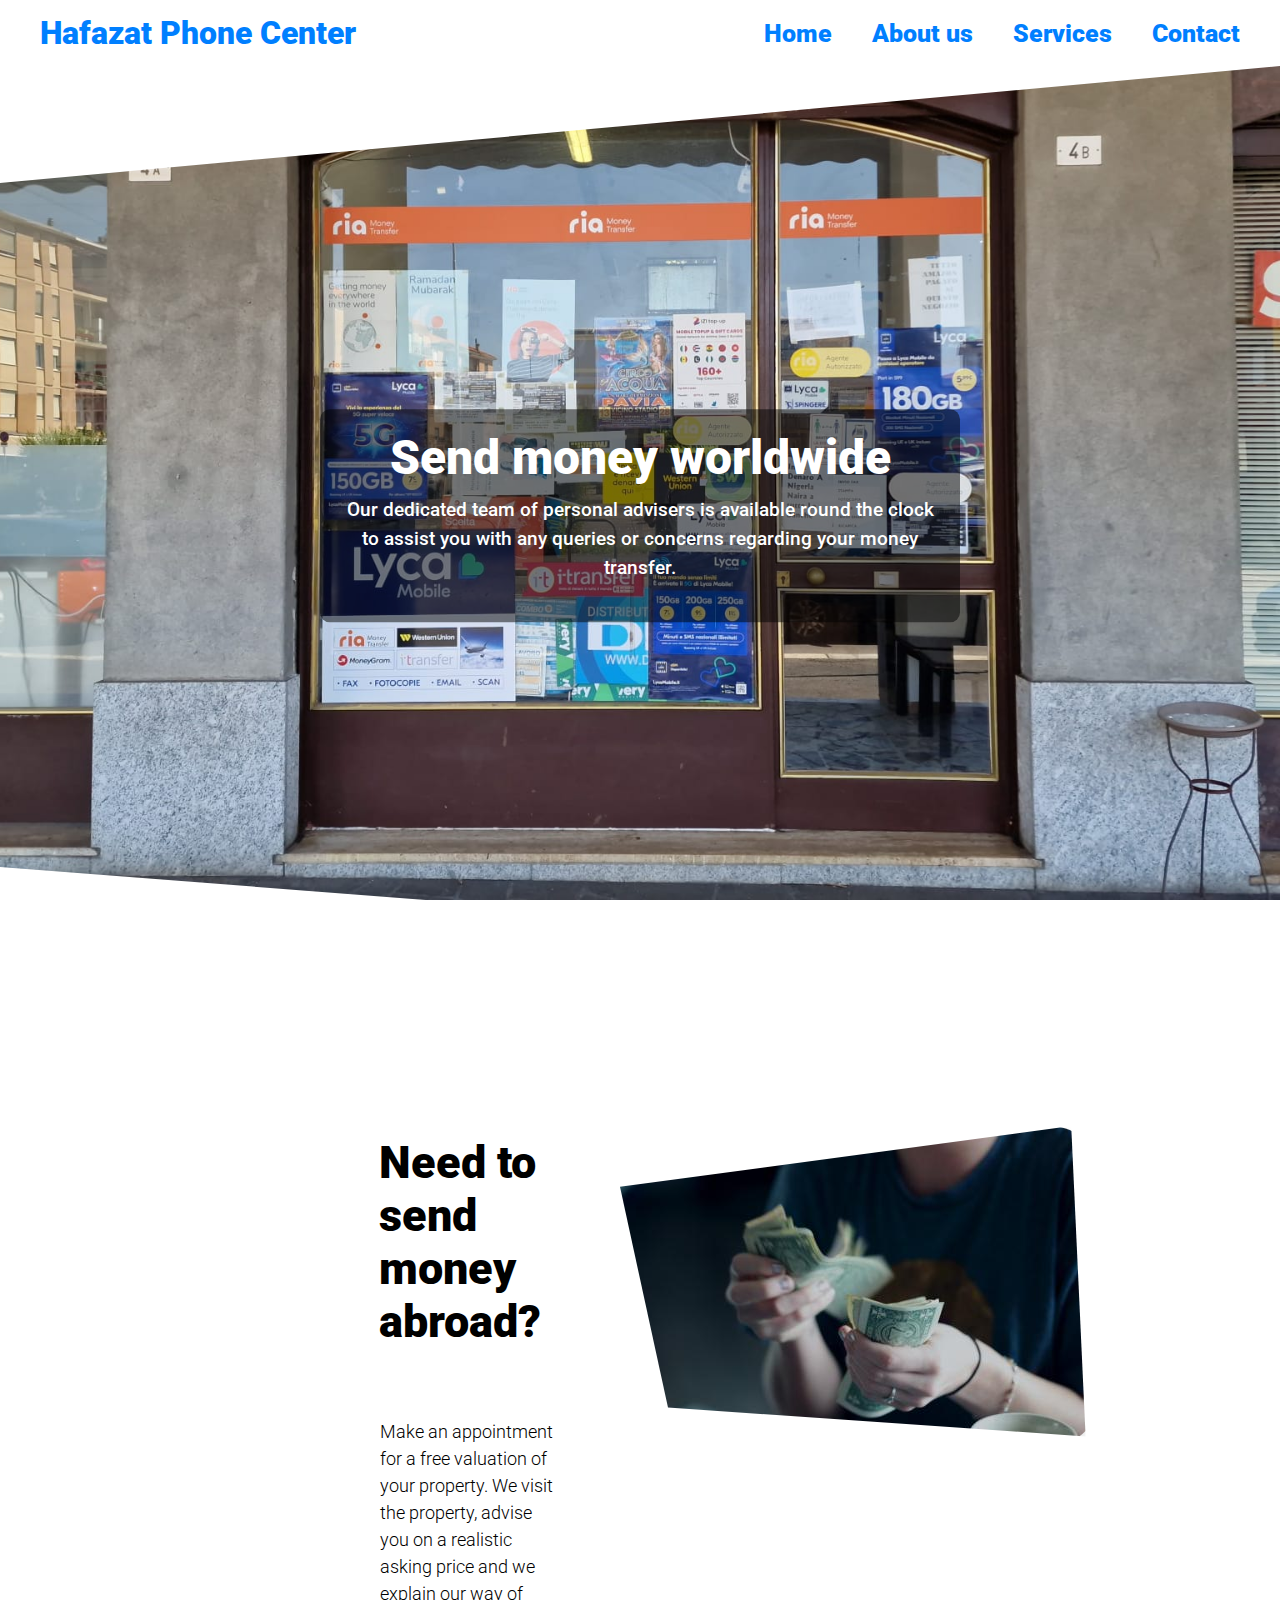
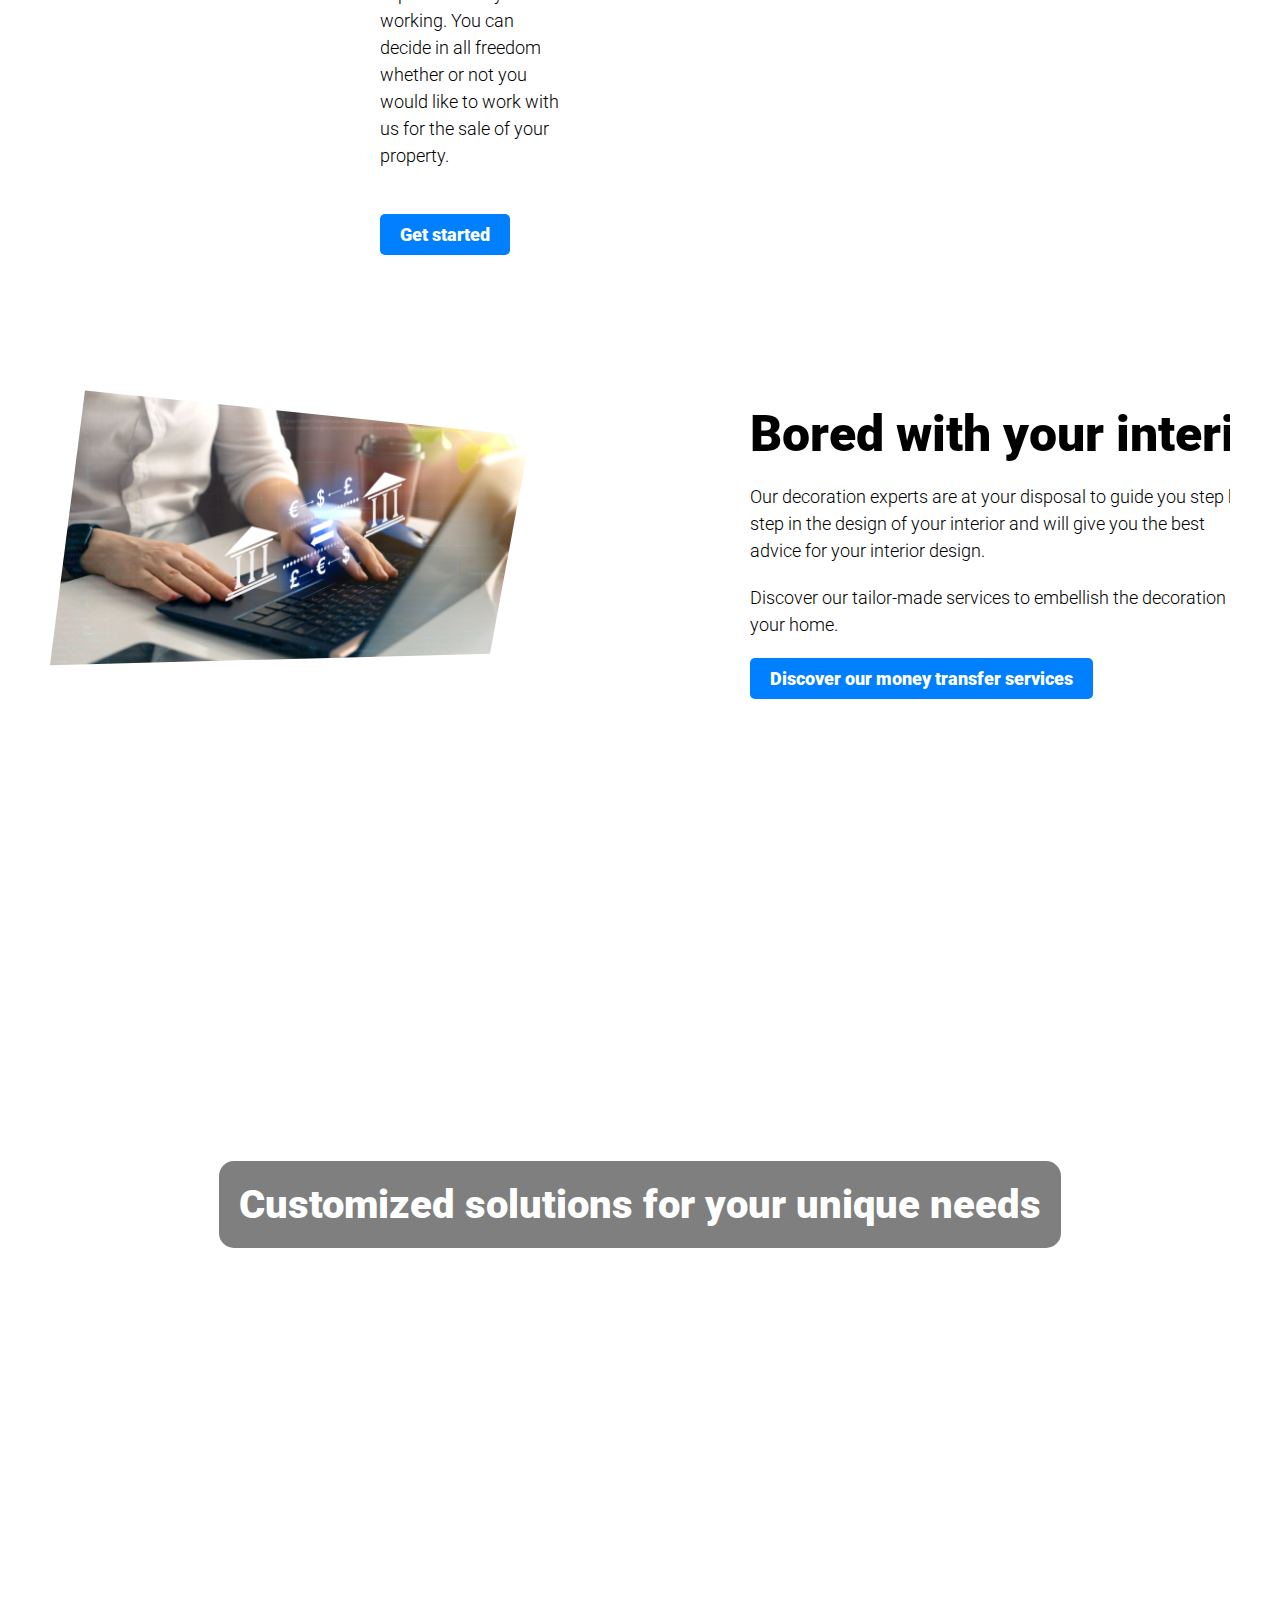
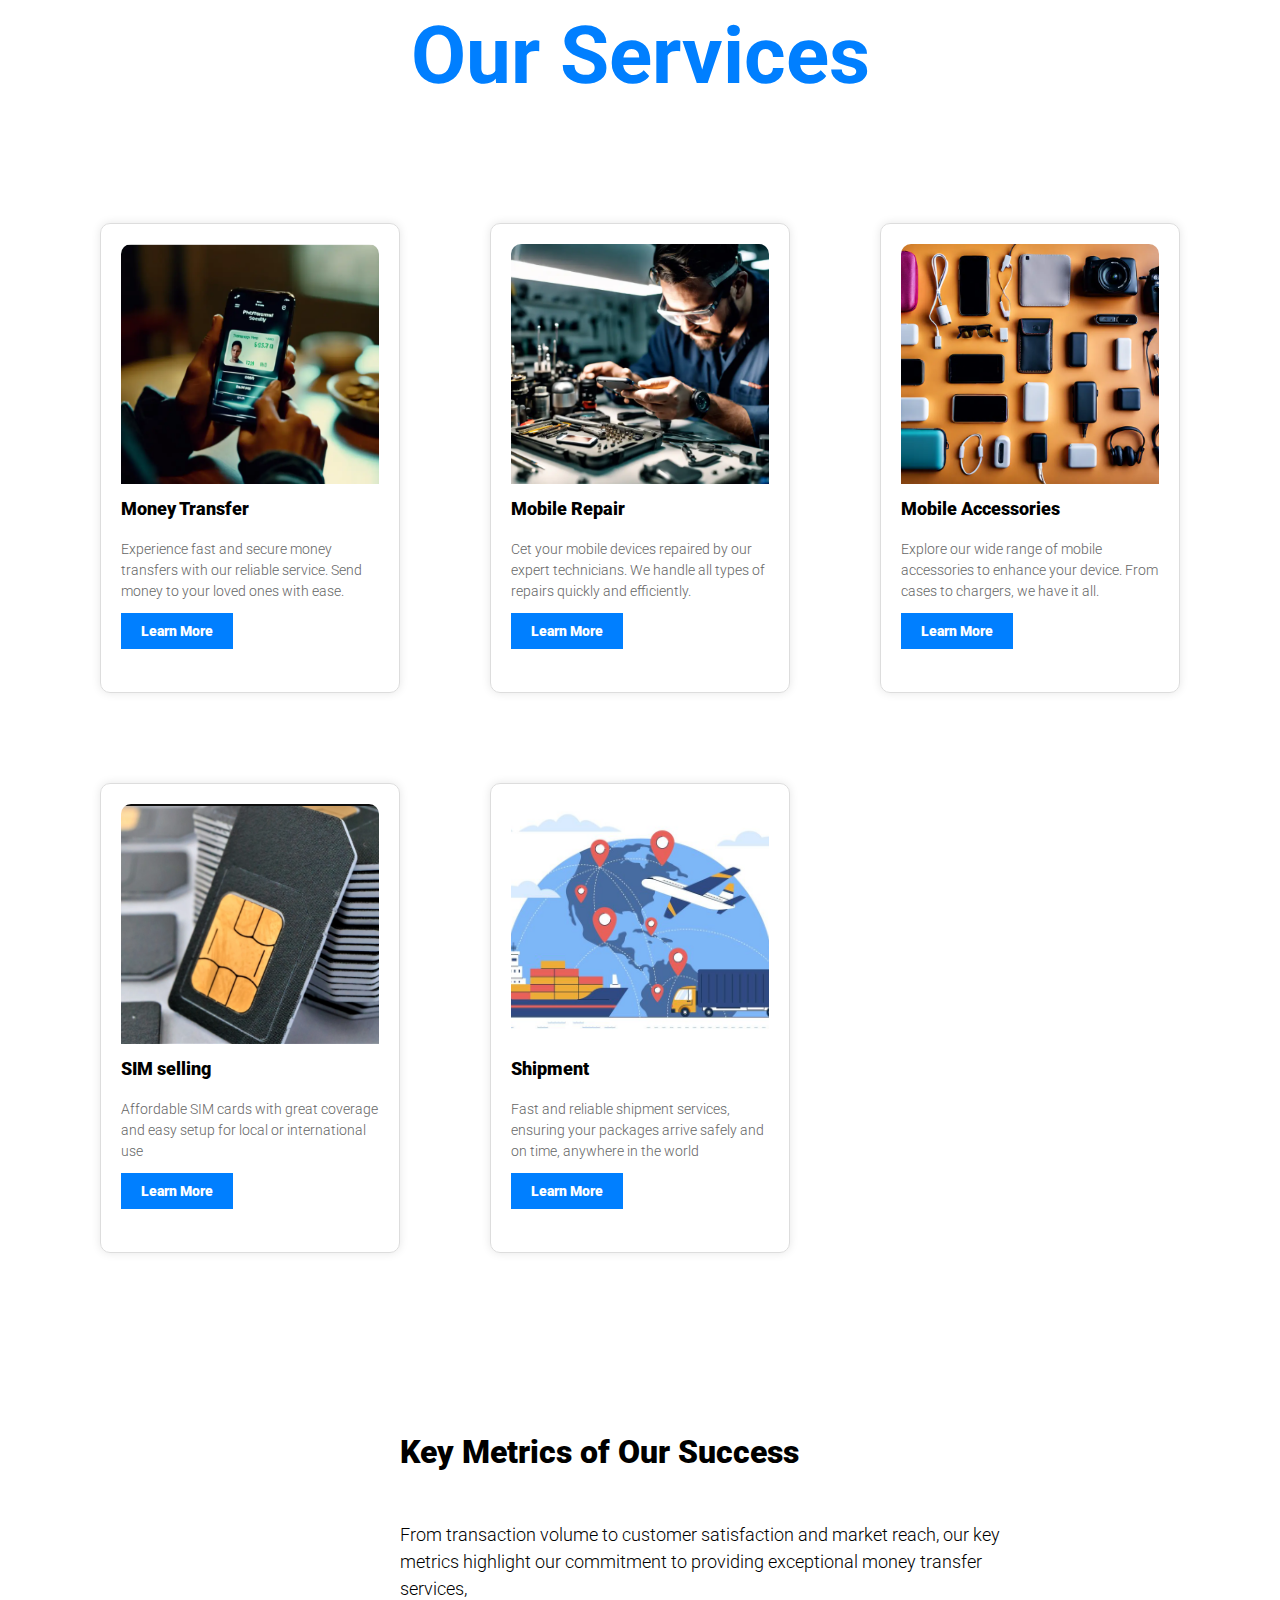
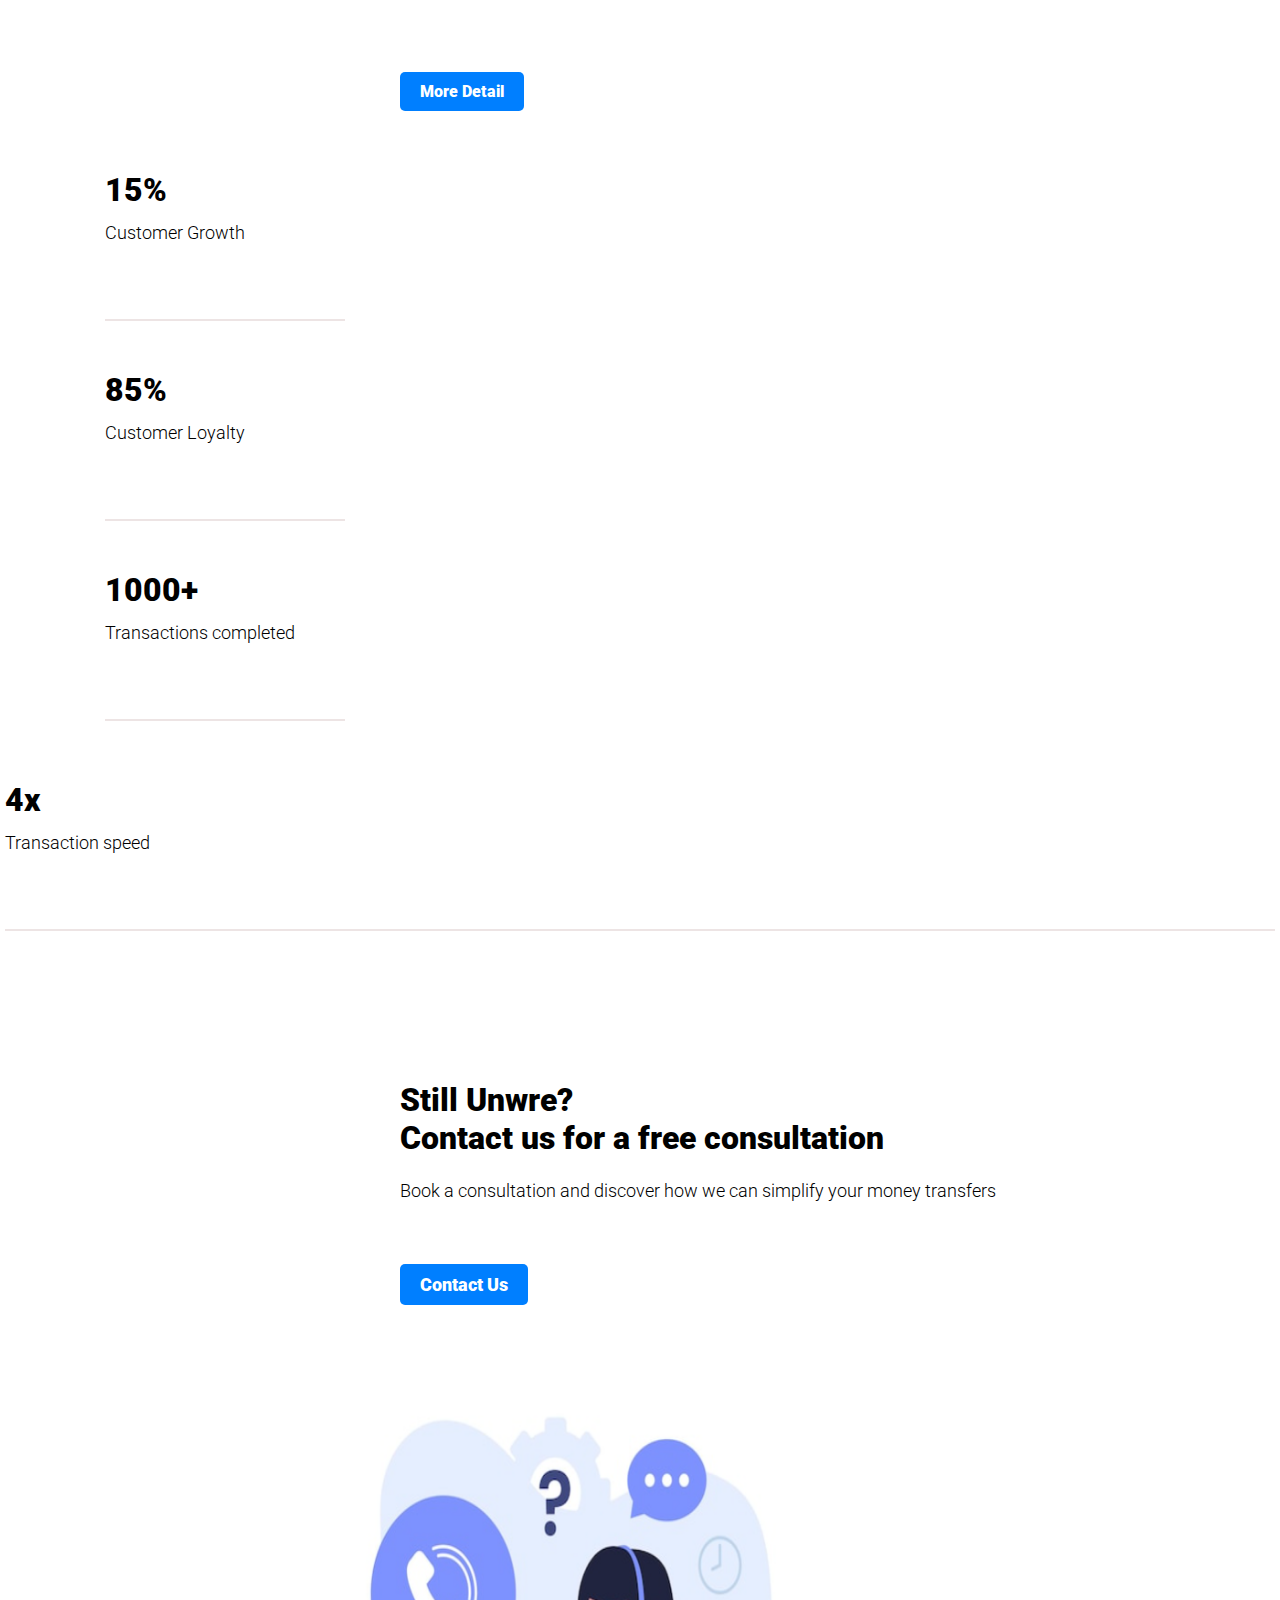
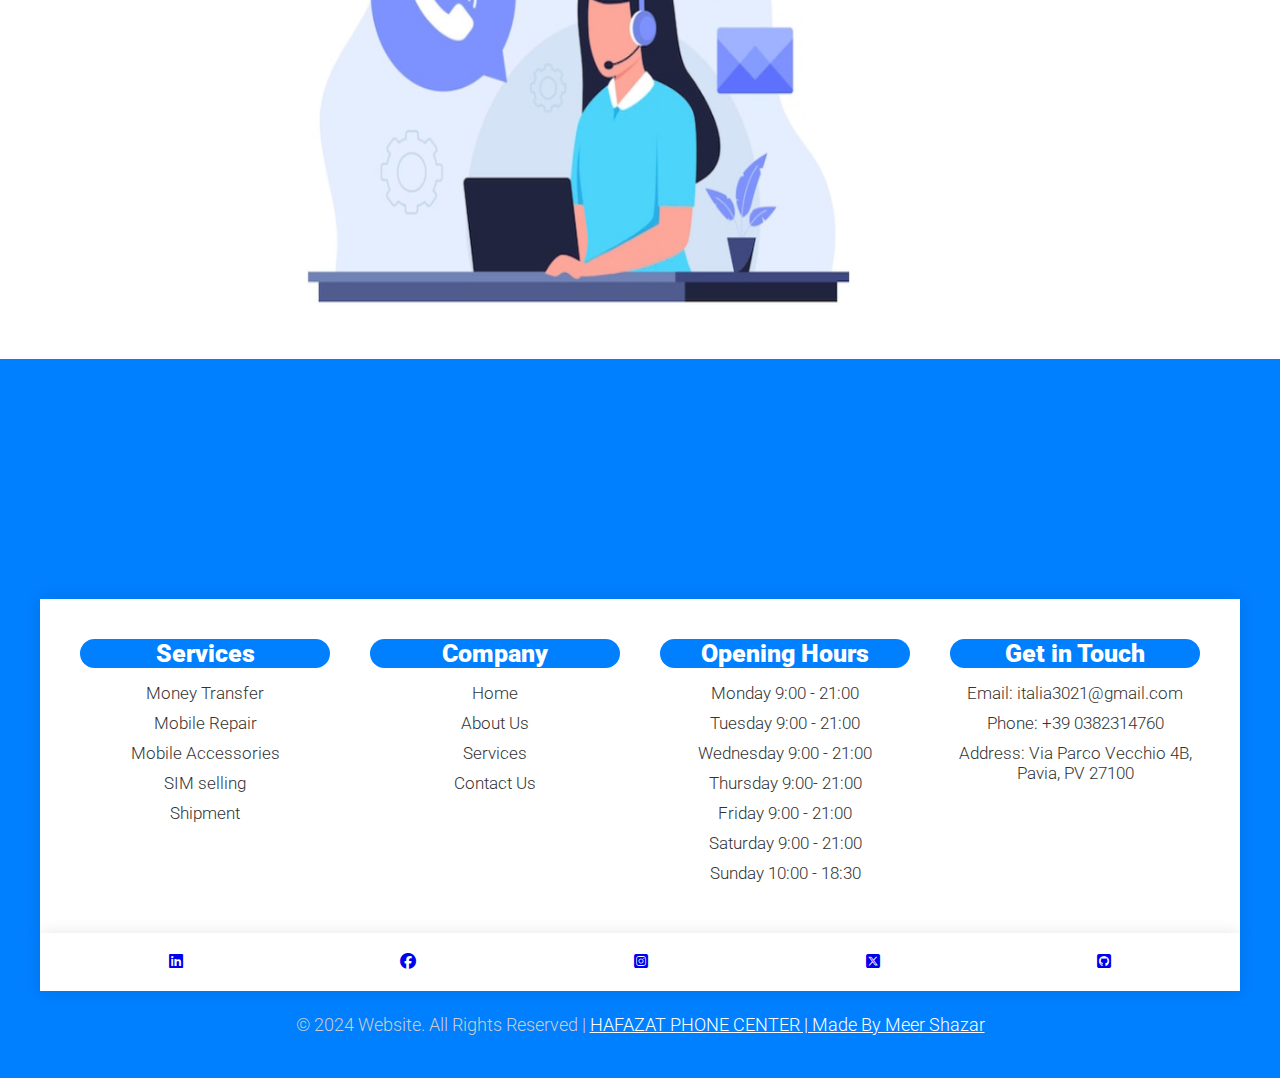
<file: index.html>
<!DOCTYPE html>
<html lang="en">
<head>
  <meta charset="UTF-8">
  <link rel="shortcut icon" type="x-icon" href="imgs/icon2.png">
  <meta name="viewport" content="width=device-width, initial-scale=1.0">
  <title> HAFAZAT PHONE CENTER</title>
  <link rel="stylesheet" href="hello.css">
 
 <link rel="stylesheet" href=" https://cdnjs.cloudflare.com/ajax/libs/font-awesome/6.6.0/css/all.min.css">

 <style>
  @import url('https://fonts.googleapis.com/css2?family=Roboto:ital,wght@0,100;0,300;0,400;0,500;0,700;0,900;1,100;1,300;1,400;1,500;1,700;1,900&display=swap');
  </style>

</head>
<body>
  
<!-- part1 -->

  <div class="navbar">
    <div class="brand">
       <b>  <h1>Hafazat Phone Center</h1></b>
    </div>
    <button class="menu-toggle" onclick="toggleMenu()">☰</button>
    <div class="links">
        <a href="hello.html">Home</a>
        <a href="about/about.html">About us</a>
        <a href="services/services.html">Services</a>
        <a href="contact us/contact.html">Contact</a>
        
    </div>
</div>

<!-- part 2 -->

<div class="hero-section">
  <div class="overlay">
      <h1>Send money worldwide</h1>
      <p>Our dedicated team of personal advisers is available round the clock to assist you with any queries or concerns regarding your money transfer.</p>
  </div>
</div>

<!-- remain1 -->

<div class="container">

<div class="text1">

  <h1>Need to send money abroad?</h1>
  <p>Make an appointment for a free valuation of your property. We visit the property, advise
    you on a realistic asking price and we explain our way of working. You can decide in all
    freedom whether or not you would like to work with us for the sale of your property.</p>
  <button class="hraf-button">Get started</button>

</div>

  <div class="image-container1">
 <img src="imgs/fiest" alt="">
  </div>
</div>

<!-- remain2 -->
 
<div class="container22">
    <div class="image">
        <img src="imgs/gettyimages-1479421293-2048x2048.jpg" alt="Card Payment">
    </div>
    <div class="content22">
        <h2>Bored with your interior?</h2>
        <p>Our decoration experts are at your disposal to guide you step by step in the design of your interior and will give you the best advice for your interior design.</p>
        <p>Discover our tailor-made services to embellish the decoration of your home.</p>
        <button class="btn2">Discover our money transfer services</button>
    </div>
</div>

<!-- part3 -->

<div class="container11">
  <div class="text11">
      <h1>Customized solutions for your unique needs</h1>
  </div>
</div>

<!-- part4 -->

<div class="mainabout">
<h1>
Our Services
</h1>
</div>

<div class="maincards">
<!-- Card 1 -->
<div class="card">
    <img src="imgs/copy sc1.png" alt="Image 1">
    <h2>Money Transfer</h2>
    <p>Experience fast and secure money transfers with
      our reliable service. Send money to your loved
      ones with ease.</p>
    <a href="money transfer/money.html" class="link-button">Learn More</a>
  </div>
  
  <!-- Card 2 -->
  <div class="card">
    <img src="imgs/copy sc2.png" alt="Image 2">
    <h2>Mobile Repair</h2>
    <p>Cet your mobile devices repaired by our expert
      technicians. We handle all types of repairs quickly
      and efficiently.</p>
    <a href="Mobile Repair/repair.html" class="link-button">Learn More</a>
  </div>
  
  <!-- Card 3 -->
  <div class="card">
    <img src="imgs/copy sc3.png" alt="Image 3">
    <h2>Mobile Accessories</h2>
    <p>Explore our wide range of mobile accessories to
      enhance your device. From cases to chargers, we
      have it all.</p>
    <a href="Mobile Accessories/mobile.html" class="link-button">Learn More</a>
  </div>

  <!-- Card 4 -->
  <div class="card">
    <img src="imgs/copy sc4.png" alt="Image 4">
    <h2>SIM selling</h2>
    <p>Affordable SIM cards with great coverage and easy setup for local or international use</p>
    <a href="sim/sim.html" class="link-button">Learn More</a>
  </div>
  
  <!-- Card 5 -->
  <div class="card">
    <img src="imgs/copy sc5.jpg" alt="Image 5">
    <h2>Shipment</h2>
    <p>Fast and reliable shipment services, ensuring your packages arrive safely and on time, anywhere in the world</p>
    <a href="Shipment/ship.html" class="link-button">Learn More</a>
  </div>

</div>

<!-- part5 -->

<div class="maindiv">

<div class="textmain1">

  <h1>
    Key Metrics of Our Success
  </h1>

<p>
  From transaction volume to customer satisfaction and market reach,
  our key metrics highlight our commitment to providing exceptional
  money transfer services,
</p>
<button class="link-button1">
<a href="#">More Detail</a>
</button>
</div>

<div class="cardnew1">

<div class="same">
  <h1>
    15%
</h1>

<p>
  Customer Growth
</p>

</div>
<div class="same">
  <h1>
    85%
</h1>

<p>
  Customer Loyalty
</p>
</div>
<div class="same">
  <h1>
    1000+
</h1>

<p>
  Transactions completed
</p>

</div>

</div>

</div>
<div class="same">
  <h1>
    4x
</h1>

<p>
  Transaction speed
</p>
</div>

</div>

</div>

<!-- part 6 -->

<div class="main2">

<div class="bannertext">

  <h1>
    Still Unwre?
    <br>
    Contact us for a free consultation
  </h1>
  
  
<p>
  Book a consultation and discover how we can simplify your money transfers
</p>


  <button class="mainbutt"><a href="contact us/contact.html">Contact Us </a></button>


</div>

<div class="imgdiv">

<img src="imgs/copy 2.png" alt="">

</div>

</div>

<!-- part 7 -->

<div class="footer-container">
  <div class="footer-map">
      <iframe
          src="https://www.google.com/maps/embed?pb=!1m18!1m12!1m3!1d22571.605883259234!2d9.14822639995008!3d45.18534847418679!2m3!1f0!2f0!3f0!3m2!1i1024!2i768!4f13.1!3m3!1m2!1s0x4786e62b16b11b1d%3A0x2b0fa399d40e3b61!2sVia%20Parco%20Vecchio%2C%204B%2C%2027100%20Pavia%20PV%2C%20Italy!5e0!3m2!1sen!2sit!4v1696279347028!5m2!1sen!2sit"
          width="100%" height="100%" style="border:0;" allowfullscreen="" loading="lazy" referrerpolicy="no-referrer-when-downgrade"></iframe>
  </div>
  <div class="footer-content">
      <div>
          <h3>Services</h3>
          <ul>
              <li><a href="money transfer/money.html">Money Transfer</a></li>
              <li><a href="Mobile Repair/repair.html">Mobile Repair</a></li>
              <li><a href="Mobile Accessories/mobile.html">Mobile Accessories</a></li>
              <li><a href="sim/sim.html">SIM selling</a></li>
              <li><a href="Shipment/ship.html">Shipment</a></li>
          </ul>
      </div>
      <div>
          <h3>Company</h3>
          <ul>
              <li><a href="hello.html">Home</a></li>
              <li><a href="about/about.html">About Us</a></li>
              <li><a href="services/services.html">Services</a></li>
              <li><a href="contact us/contact.html">Contact Us</a></li>
          </ul>
      </div>
      <div>
          <h3>Opening Hours</h3>
          <ul>
              <li>Monday  9:00 - 21:00</li>
              <li>Tuesday 9:00 - 21:00</li>
              <li>Wednesday 9:00 - 21:00</li>
              <li>Thursday  9:00- 21:00</li>
              <li>Friday  9:00 - 21:00</li>
              <li>Saturday  9:00 - 21:00</li>
              <li>Sunday  10:00 - 18:30</li>
          </ul>
      </div>
      <div>
          <h3>Get in Touch</h3>
          <ul>
              <li>Email: italia3021@gmail.com</li>
              <li>Phone: +39 0382314760</li>
              <li>Address: Via Parco Vecchio 4B, Pavia, PV 27100</li>
          </ul>
      </div>
  </div>
  <div class="footer-content social-icons">
      <a href="#"><i class="fa-brands fa-linkedin"></i></a>
      <a href="#"><i class="fa-brands fa-facebook"></i></a>
      <a href="#"><i class="fa-brands fa-square-instagram"></i></a>
      <a href="#"><i class="fa-brands fa-square-x-twitter"></i></a>
      <a href="#"><i class="fa-brands fa-square-github"></i></a>
  </div>
  <div class="footer-bottom">
      <p>&copy; 2024 Website. All Rights Reserved | <a href="https://www.instagram.com/shazar.butt.71" style="color: #fff;">HAFAZAT PHONE CENTER | Made By Meer Shazar</a> 
      </p>
  </div>
</div>

<script src="hello.js"></script>

</body>
</html>
</file>
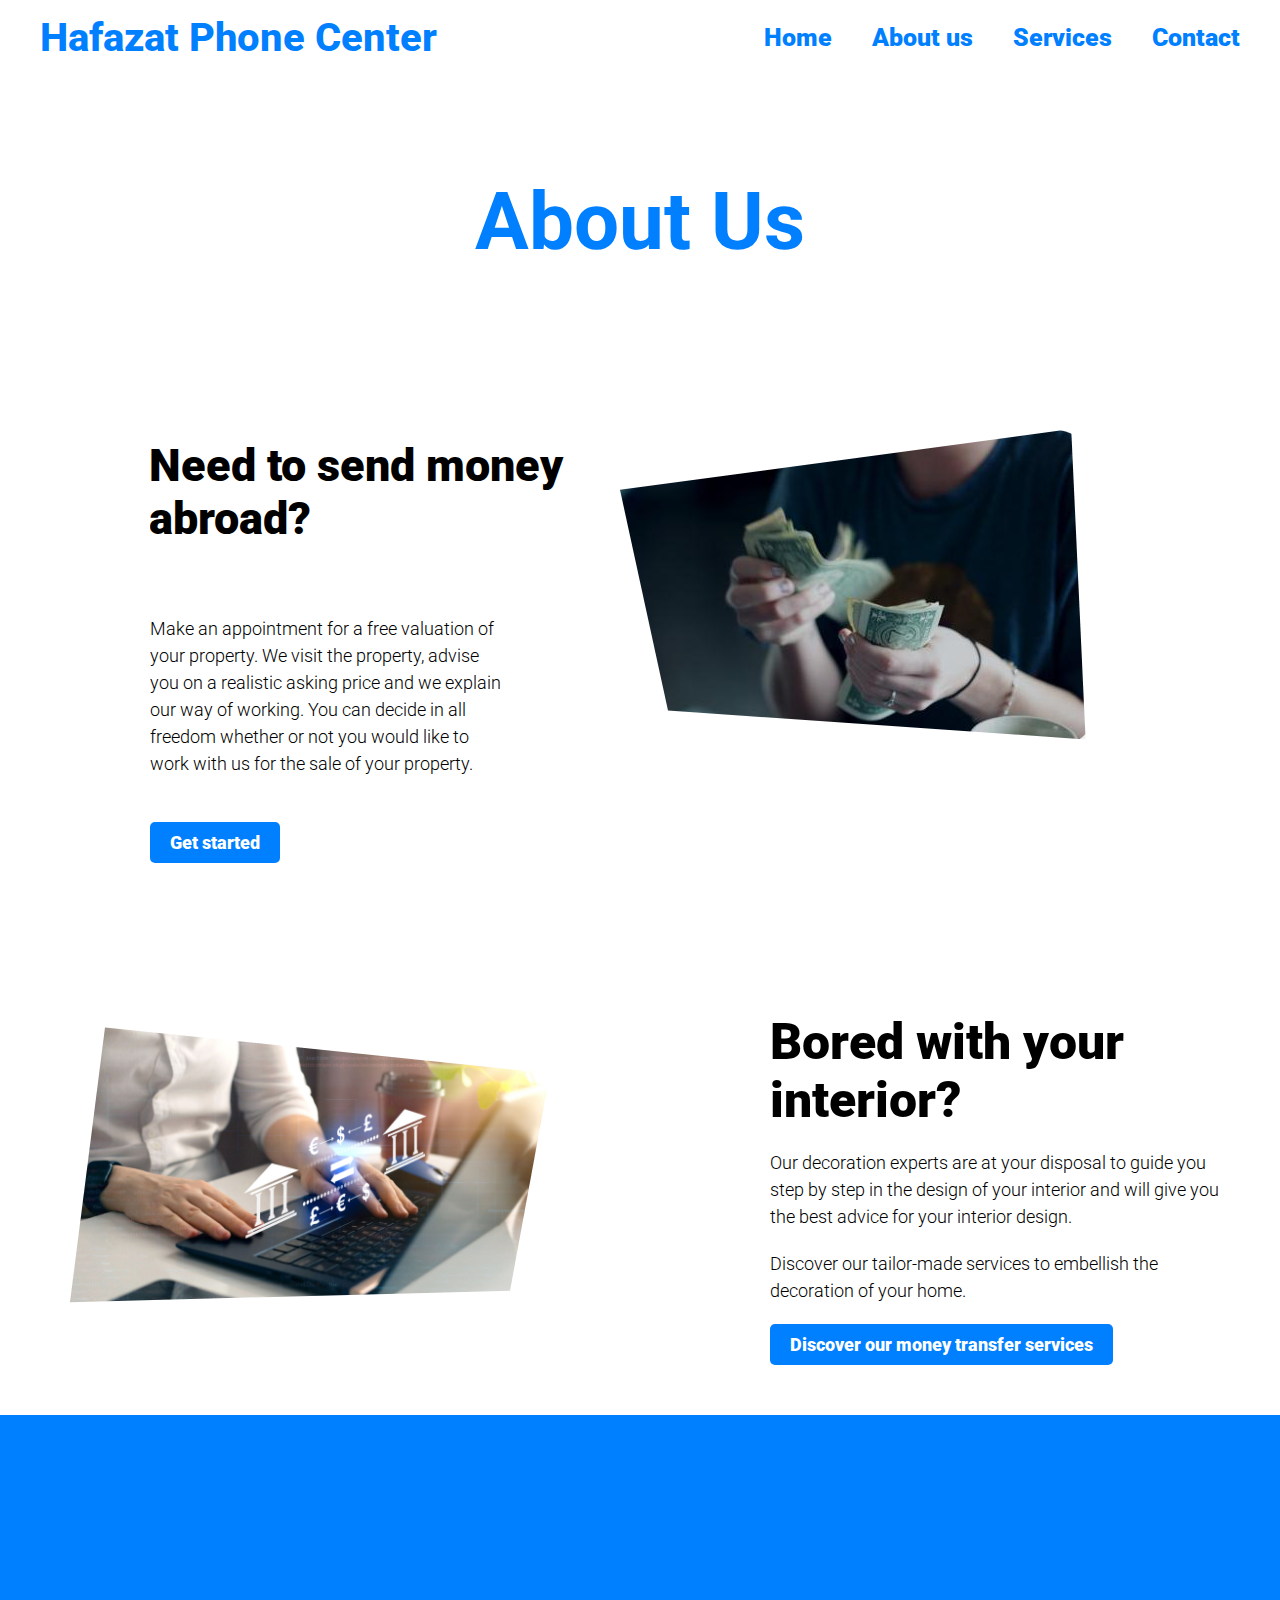
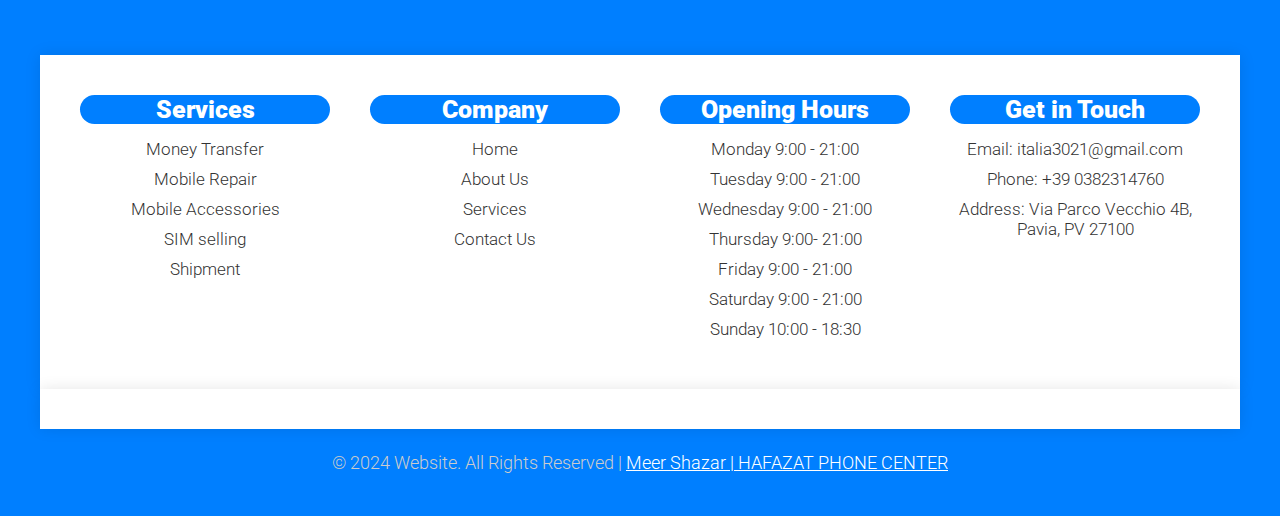
<file: about/about.html>
<!DOCTYPE html>
<html lang="en">
<head>
    <meta charset="UTF-8">
    <link rel="shortcut icon" type="x-icon" href="img/icon2.png">
    <meta name="viewport" content="width=device-width, initial-scale=1.0">
    <title>HAFAZAT PHONE CENTER</title>
<link rel="stylesheet" href="about.css">

<style>
    @import url('https://fonts.googleapis.com/css2?family=Roboto:ital,wght@0,100;0,300;0,400;0,500;0,700;0,900;1,100;1,300;1,400;1,500;1,700;1,900&display=swap');
    </style>

</head>
<body>

    <!-- part1 -->

    <div class="navbar">
        <div class="brand">
           <b>  <h1>Hafazat Phone Center</h1></b>
        </div>
        <button class="menu-toggle" onclick="toggleMenu()">☰</button>
        <div class="links">
            <a href="hello.html">Home</a>
            <a href="about/about.html">About us</a>
            <a href="services/services.html">Services</a>
            <a href="contact us/contact.html">Contact</a>
            
        </div>
    </div>

<!-- part2 -->

<div class="mainabout">
<h1>
  About Us 
</h1>
</div>

<div class="container">

    <div class="text1">
    
      <h1>Need to send money abroad?</h1>
      <p>Make an appointment for a free valuation of your property. We visit the property, advise
        you on a realistic asking price and we explain our way of working. You can decide in all
        freedom whether or not you would like to work with us for the sale of your property.</p>
      <button class="hraf-button">Get started</button>
    
    </div>
    
      <div class="image-container1">
     <img src="img/fiest" alt="">
      </div>
    </div>
    
    <!-- remain2 -->
     
    
    <div class="container22">
        <div class="image">
            <img src="img/gettyimages-1479421293-2048x2048.jpg" alt="Card Payment">
        </div>
        <div class="content22">
            <h2>Bored with your interior?</h2>
            <p>Our decoration experts are at your disposal to guide you step by step in the design of your interior and will give you the best advice for your interior design.</p>
            <p>Discover our tailor-made services to embellish the decoration of your home.</p>
            <button>Discover our money transfer services</button>
        </div>
    </div>
    
<!-- part3 -->

<div class="footer-container">
    <div class="footer-map">
        <iframe
            src="https://www.google.com/maps/embed?pb=!1m18!1m12!1m3!1d22571.605883259234!2d9.14822639995008!3d45.18534847418679!2m3!1f0!2f0!3f0!3m2!1i1024!2i768!4f13.1!3m3!1m2!1s0x4786e62b16b11b1d%3A0x2b0fa399d40e3b61!2sVia%20Parco%20Vecchio%2C%204B%2C%2027100%20Pavia%20PV%2C%20Italy!5e0!3m2!1sen!2sit!4v1696279347028!5m2!1sen!2sit"
            width="100%" height="100%" style="border:0;" allowfullscreen="" loading="lazy" referrerpolicy="no-referrer-when-downgrade"></iframe>
    </div>
    <div class="footer-content">
        <div>
            <h3>Services</h3>
            <ul>
                <li><a href="#">Money Transfer</a></li>
                <li><a href="#">Mobile Repair</a></li>
                <li><a href="#">Mobile Accessories</a></li>
                <li><a href="#">SIM selling</a></li>
                <li><a href="#">Shipment</a></li>
            </ul>
        </div>
        <div>
            <h3>Company</h3>
            <ul>
                <li><a href="#">Home</a></li>
                <li><a href="#">About Us</a></li>
                <li><a href="#">Services</a></li>
                <li><a href="#">Contact Us</a></li>
            </ul>
        </div>
        <div>
            <h3>Opening Hours</h3>
            <ul>
                <li>Monday  9:00 - 21:00</li>
                <li>Tuesday 9:00 - 21:00</li>
                <li>Wednesday 9:00 - 21:00</li>
                <li>Thursday  9:00- 21:00</li>
                <li>Friday  9:00 - 21:00</li>
                <li>Saturday  9:00 - 21:00</li>
                <li>Sunday  10:00 - 18:30</li>
            </ul>
        </div>
        <div>
            <h3>Get in Touch</h3>
            <ul>
                <li>Email: italia3021@gmail.com</li>
                <li>Phone: +39 0382314760</li>
                <li>Address: Via Parco Vecchio 4B, Pavia, PV 27100</li>
            </ul>
        </div>
    </div>
    <div class="footer-content social-icons">
        <a href="#"><i class="fa-brands fa-linkedin"></i></a>
        <a href="#"><i class="fa-brands fa-facebook"></i></a>
        <a href="#"><i class="fa-brands fa-square-instagram"></i></a>
        <a href="#"><i class="fa-brands fa-square-x-twitter"></i></a>
        <a href="#"><i class="fa-brands fa-square-github"></i></a>
    </div>
    <div class="footer-bottom">
        <p>&copy; 2024 Website. All Rights Reserved | <a href="#" style="color: #fff;">Meer Shazar | HAFAZAT PHONE CENTER</a> 
        </p>
    </div>
  </div>

    <script src="about.js"></script>
</body>
</html>
</file>
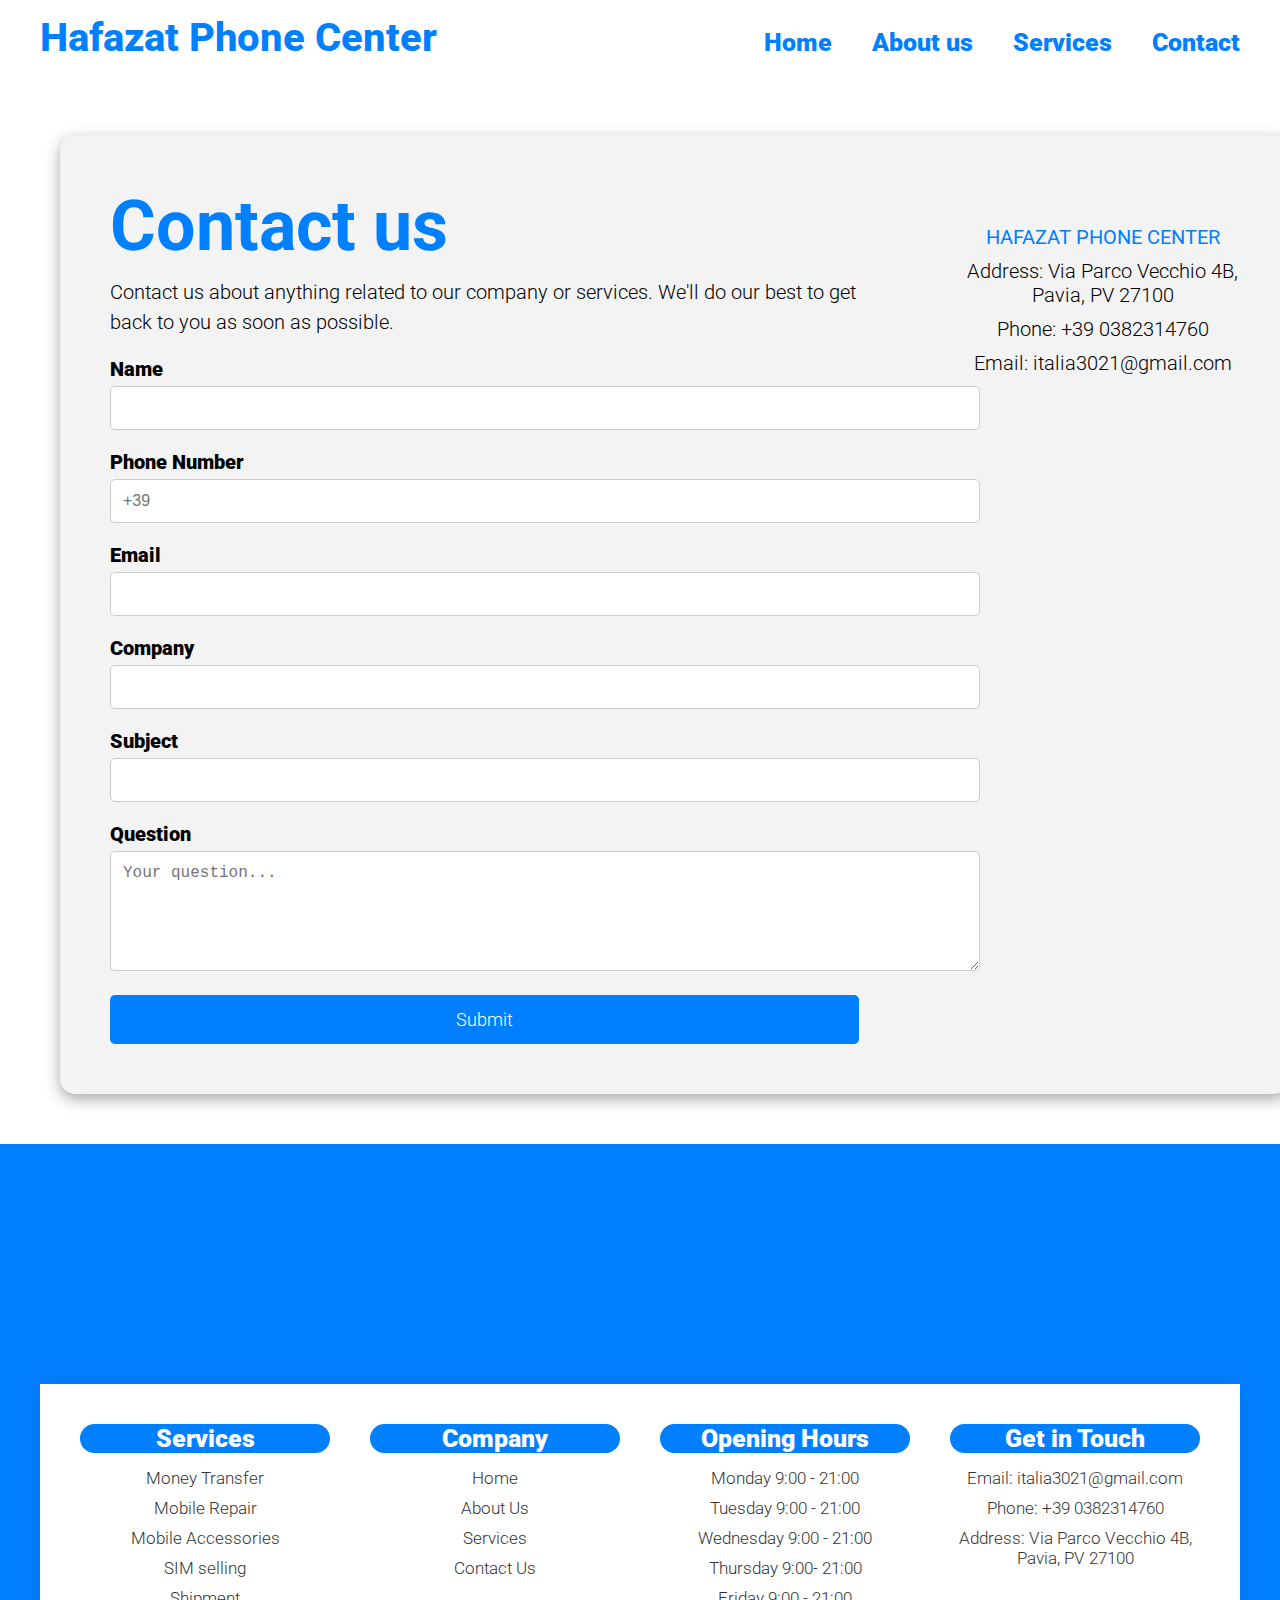
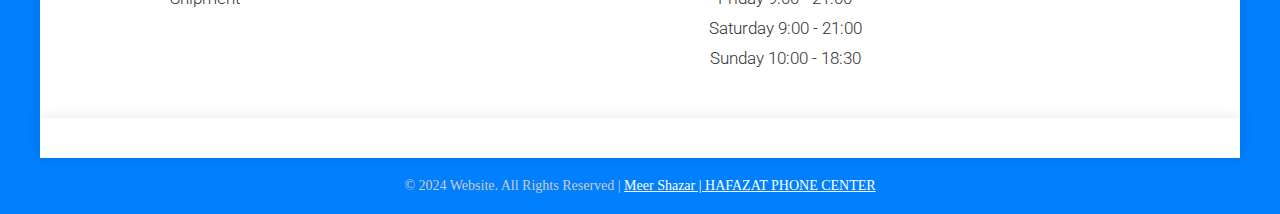
<file: contact us/contact.html>
<!DOCTYPE html>
<html lang="en">
<head>
    <meta charset="UTF-8">
    <link rel="shortcut icon" type="x-icon" href="img/icon2.png">
    <meta name="viewport" content="width=device-width, initial-scale=1.0">
    <title>HAFAZAT PHONE CENTER</title>
    <link rel="stylesheet" href="contact.css">

    <style>
        @import url('https://fonts.googleapis.com/css2?family=Roboto:ital,wght@0,100;0,300;0,400;0,500;0,700;0,900;1,100;1,300;1,400;1,500;1,700;1,900&display=swap');
     </style>

</head>
<body>

<!-- part1 -->


    <div class="navbar">
        <div class="brand">
           <b>  <h1>Hafazat Phone Center</h1></b>
        </div>
        <button class="menu-toggle" onclick="toggleMenu()">☰</button>
        <div class="links">
            <a href="#">Home</a>
            <a href="#">About us</a>
            <a href="#">Services</a>
            <a href="#">Contact</a>
            
        </div>
    </div>

<!-- part2 -->

<form action="https://api.web3forms.com/submit
" method="POST">

<input type="hidden" name="access_key" value="513aab43-f973-4698-8b2d-2429365e2ee5">

<div class="main">

    <div class="container">
        <div class="form-container">
            <h1>Contact us</h1>
            <p>Contact us about anything related to our company or services. We'll do our best to get back to you as soon as possible.</p>
            <form id="contact-form">
                <div class="form-group">
                    <label for="name"><b>Name </b></label>
                    <input type="text" id="name" name="name" placeholder="" required>
                </div>
                <div class="form-group">
                    <label for="phone"> <b>Phone Number </b></label>
                    <input type="text" id="phone" name="phone" placeholder="+39" required>
                </div>
                <div class="form-group">
                    <label for="email"><b>Email </b></label>
                    <input type="email" id="email" name="email" placeholder="" required>
                </div>
                <div class="form-group">
                    <label for="company"><b>Company</b></label>
                    <input type="text" id="company" name="company" placeholder="">
                </div>
                <div class="form-group">
                    <label for="subject"><b>Subject </b></label>
                    <input type="text" id="subject" name="subject" required>
                </div>
                <div class="form-group">
                    <label for="question"><b>Question </b></label>
                    <textarea id="question" name="question" placeholder="Your question..." required></textarea>
                </div>
                <button type="submit">Submit</button>
            </form>
        </div>
        <div class="company-info">
            <p><strong style="color: #007FFF ;">HAFAZAT PHONE CENTER</strong></p>
            <p>Address: Via Parco Vecchio 4B, Pavia, PV 27100</p>
            <p>Phone: +39 0382314760</p>
            <p>Email: italia3021@gmail.com</p>
        </div>
    </div>

</div>

</form>

<!-- part3 -->


<div class="footer-container">
    <div class="footer-map">
        <iframe
            src="https://www.google.com/maps/embed?pb=!1m18!1m12!1m3!1d22571.605883259234!2d9.14822639995008!3d45.18534847418679!2m3!1f0!2f0!3f0!3m2!1i1024!2i768!4f13.1!3m3!1m2!1s0x4786e62b16b11b1d%3A0x2b0fa399d40e3b61!2sVia%20Parco%20Vecchio%2C%204B%2C%2027100%20Pavia%20PV%2C%20Italy!5e0!3m2!1sen!2sit!4v1696279347028!5m2!1sen!2sit"
            width="100%" height="100%" style="border:0;" allowfullscreen="" loading="lazy" referrerpolicy="no-referrer-when-downgrade"></iframe>
    </div>
    <div class="footer-content">
        <div>
            <h3>Services</h3>
            <ul>
                <li><a href="#">Money Transfer</a></li>
                <li><a href="#">Mobile Repair</a></li>
                <li><a href="#">Mobile Accessories</a></li>
                <li><a href="#">SIM selling</a></li>
                <li><a href="#">Shipment</a></li>
            </ul>
        </div>
        <div>
            <h3>Company</h3>
            <ul>
                <li><a href="#">Home</a></li>
                <li><a href="#">About Us</a></li>
                <li><a href="#">Services</a></li>
                <li><a href="#">Contact Us</a></li>
            </ul>
        </div>
        <div>
            <h3>Opening Hours</h3>
            <ul>
                <li>Monday  9:00 - 21:00</li>
                <li>Tuesday 9:00 - 21:00</li>
                <li>Wednesday 9:00 - 21:00</li>
                <li>Thursday  9:00- 21:00</li>
                <li>Friday  9:00 - 21:00</li>
                <li>Saturday  9:00 - 21:00</li>
                <li>Sunday  10:00 - 18:30</li>
            </ul>
        </div>
        <div>
            <h3>Get in Touch</h3>
            <ul>
                <li>Email: italia3021@gmail.com</li>
                <li>Phone: +39 0382314760</li>
                <li>Address: Via Parco Vecchio 4B, Pavia, PV 27100</li>
            </ul>
        </div>
    </div>
    <div class="footer-content social-icons">
        <a href="#"><i class="fa-brands fa-linkedin"></i></a>
        <a href="#"><i class="fa-brands fa-facebook"></i></a>
        <a href="#"><i class="fa-brands fa-square-instagram"></i></a>
        <a href="#"><i class="fa-brands fa-square-x-twitter"></i></a>
        <a href="#"><i class="fa-brands fa-square-github"></i></a>
    </div>
    <div class="footer-bottom">
        <p>&copy; 2024 Website. All Rights Reserved | <a href="#" style="color: #fff;">Meer Shazar | HAFAZAT PHONE CENTER</a> 
        </p>
    </div>
  </div>

<script src="contact.js"></script> 
</body>
</html>
</file>
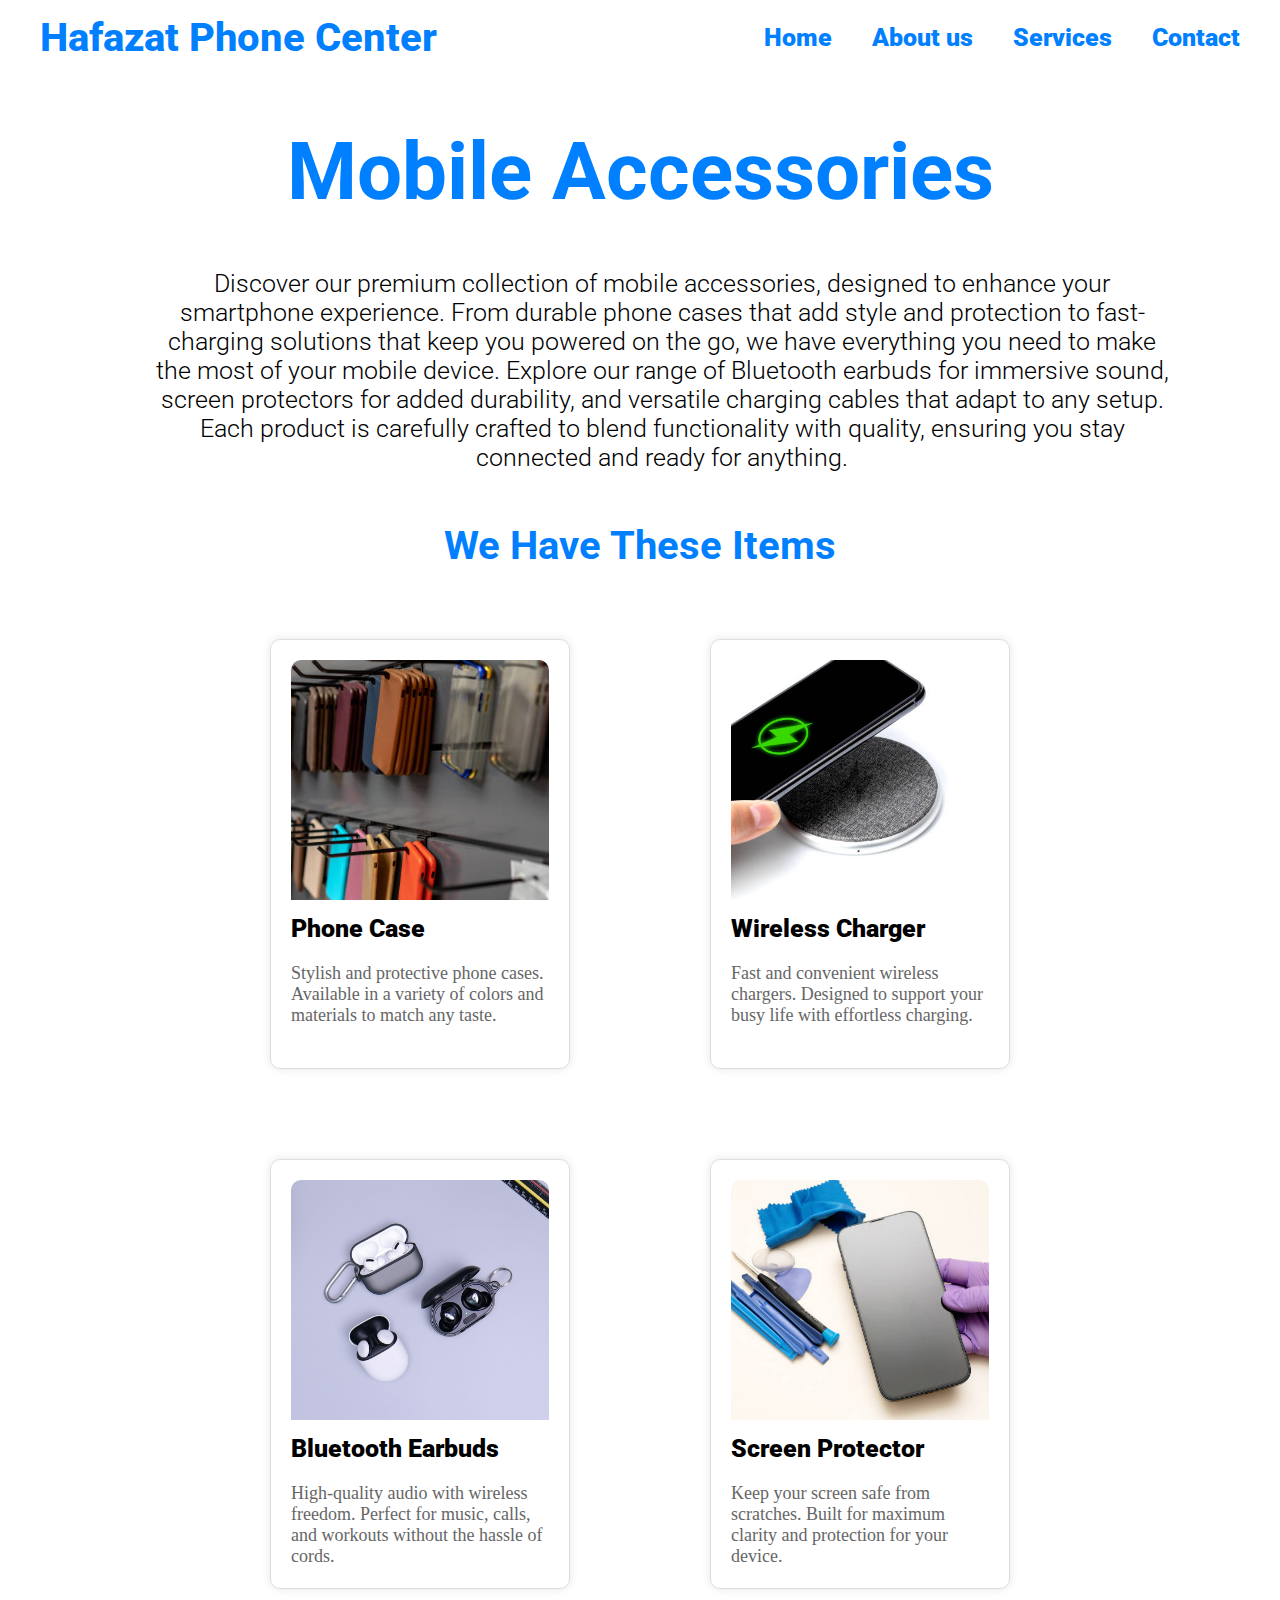
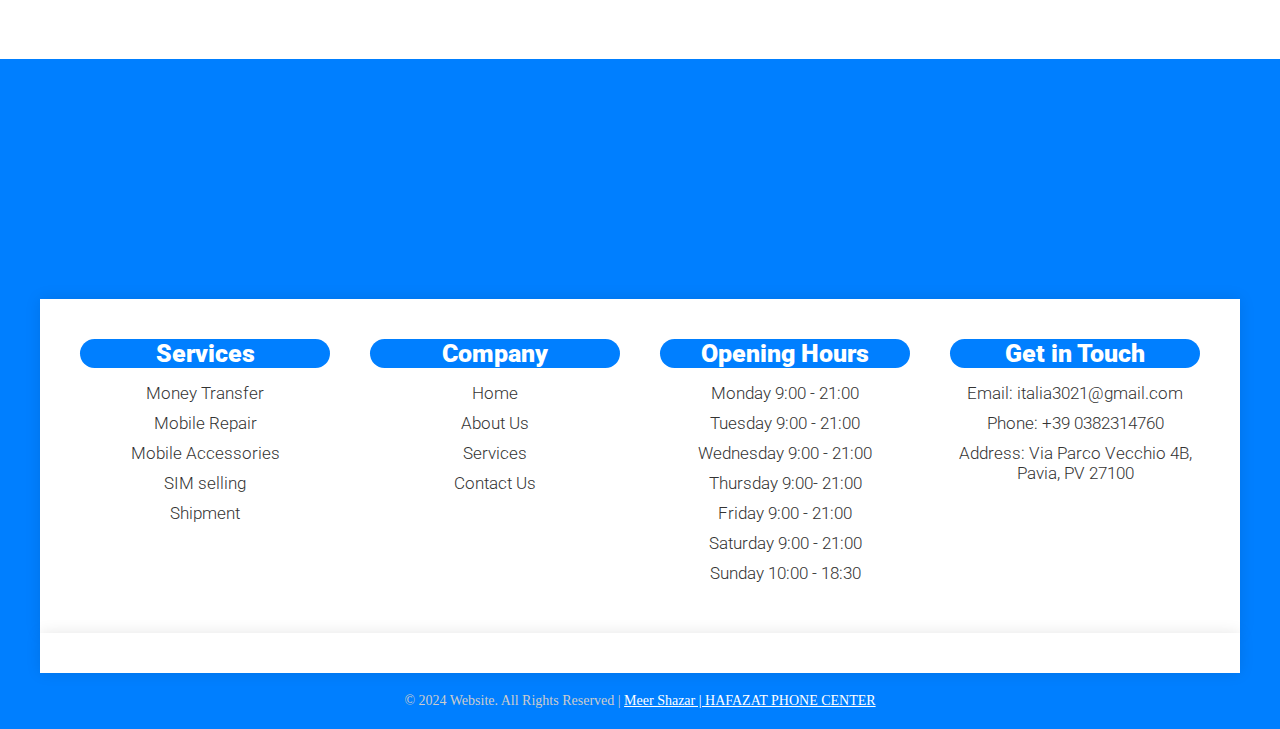
<file: Mobile Accessories/mobile.html>
<!DOCTYPE html>
<html lang="en">
<head>
    <meta charset="UTF-8">
    <link rel="shortcut icon" type="x-icon" href="img/icon2.png">
    <meta name="viewport" content="width=device-width, initial-scale=1.0">
    <title>HAFAZAT PHONE CENTER</title>
<link rel="stylesheet" href="mobile.css">

<style>
    @import url('https://fonts.googleapis.com/css2?family=Roboto:ital,wght@0,100;0,300;0,400;0,500;0,700;0,900;1,100;1,300;1,400;1,500;1,700;1,900&display=swap');
</style>
  


</head>
<body>

<!-- part1 -->

<div class="navbar">
    <div class="brand">
        <!-- <a href="#">Hafazat Phone Center</a> -->
       <b>  <h1>Hafazat Phone Center</h1></b>
    </div>
    <button class="menu-toggle" onclick="toggleMenu()">☰</button>
    <div class="links">
        <a href="hello.html">Home</a>
        <a href="#">About us</a>
        <!-- <a href="#">Products</a> -->
        <a href="#">Services</a>
        <a href="contact us/contact.html">Contact</a>
        
    </div>
</div>

<!-- part2 -->


<div class="mainabout">
    <h1>
        Mobile Accessories
        
    </h1>

<p>
    Discover our premium collection of mobile accessories, designed to enhance your smartphone experience. From durable phone cases that add style and protection to fast-charging solutions that keep you powered on the go, we have everything you need to make the most of your mobile device. Explore our range of Bluetooth earbuds for immersive sound, screen protectors for added durability, and versatile charging cables that adapt to any setup. Each product is carefully crafted to blend functionality with quality, ensuring you stay connected and ready for anything.
</p>

<h2>
    We Have These Items 
</h2>

    </div>
    
    
    <div class="maincards">
    <!-- Card 1 -->
    <div class="card">
        <img src="img/01.jpg" alt="Image 1">
        <h2>Phone Case</h2>
        <p>Stylish and protective phone cases. Available in a variety of colors and materials to match any taste.</p>
      </div>
      
      <!-- Card 2 -->
      <div class="card">
        <img src="img/02.jpg" alt="Image 2">
        <h2>Wireless Charger</h2>
        <p>Fast and convenient wireless chargers. Designed to support your busy life with effortless charging.</p>
      </div>
      

    </div>
    
      <div class="maincards">
      <!-- Card 3 -->
      <div class="card">
        <img src="img/03.jfif" alt="Image 4">
        <h2>Bluetooth Earbuds</h2>
        <p>High-quality audio with wireless freedom. Perfect for music, calls, and workouts without the hassle of cords.</p>
      </div>
      
      <!-- Card 4 -->
      <div class="card">
        <img src="img/04.jpg" alt="Image 5">
        <h2>Screen Protector</h2>
        <p>Keep your screen safe from scratches. Built for maximum clarity and protection for your device.</p>
      </div>
    
    </div>









<!-- part3 -->


<div class="footer-container">
    <div class="footer-map">
        <iframe
            src="https://www.google.com/maps/embed?pb=!1m18!1m12!1m3!1d22571.605883259234!2d9.14822639995008!3d45.18534847418679!2m3!1f0!2f0!3f0!3m2!1i1024!2i768!4f13.1!3m3!1m2!1s0x4786e62b16b11b1d%3A0x2b0fa399d40e3b61!2sVia%20Parco%20Vecchio%2C%204B%2C%2027100%20Pavia%20PV%2C%20Italy!5e0!3m2!1sen!2sit!4v1696279347028!5m2!1sen!2sit"
            width="100%" height="100%" style="border:0;" allowfullscreen="" loading="lazy" referrerpolicy="no-referrer-when-downgrade"></iframe>
    </div>
    <div class="footer-content">
        <div>
            <h3>Services</h3>
            <ul>
                <li><a href="money transfer/money.html">Money Transfer</a></li>
                <li><a href="Mobile Repair/repair.html">Mobile Repair</a></li>
                <li><a href="#">Mobile Accessories</a></li>
                <li><a href="#">SIM selling</a></li>
                <li><a href="#">Shipment</a></li>
            </ul>
        </div>
        <div>
            <h3>Company</h3>
            <ul>
                <li><a href="hello.html">Home</a></li>
                <li><a href="about/about.html">About Us</a></li>
                <li><a href="services/services.html">Services</a></li>
                <li><a href="contact us/contact.html">Contact Us</a></li>
            </ul>
        </div>
        <div>
            <h3>Opening Hours</h3>
            <ul>
                <li>Monday  9:00 - 21:00</li>
                <li>Tuesday 9:00 - 21:00</li>
                <li>Wednesday 9:00 - 21:00</li>
                <li>Thursday  9:00- 21:00</li>
                <li>Friday  9:00 - 21:00</li>
                <li>Saturday  9:00 - 21:00</li>
                <li>Sunday  10:00 - 18:30</li>
            </ul>
        </div>
        <div>
            <h3>Get in Touch</h3>
            <ul>
                <li>Email: italia3021@gmail.com</li>
                <li>Phone: +39 0382314760</li>
                <li>Address: Via Parco Vecchio 4B, Pavia, PV 27100</li>
            </ul>
        </div>
    </div>
    <div class="footer-content social-icons">
        <a href="#"><i class="fa-brands fa-linkedin"></i></a>
        <a href="#"><i class="fa-brands fa-facebook"></i></a>
        <a href="#"><i class="fa-brands fa-square-instagram"></i></a>
        <a href="#"><i class="fa-brands fa-square-x-twitter"></i></a>
        <a href="#"><i class="fa-brands fa-square-github"></i></a>
    </div>
    <div class="footer-bottom">
        <p>&copy; 2024 Website. All Rights Reserved | <a href="#" style="color: #fff;">Meer Shazar  |  HAFAZAT PHONE CENTER</a> 
        </p>
    </div>
  </div>
































    <script src="mobile.js"></script>
</body>
</html>
</file>
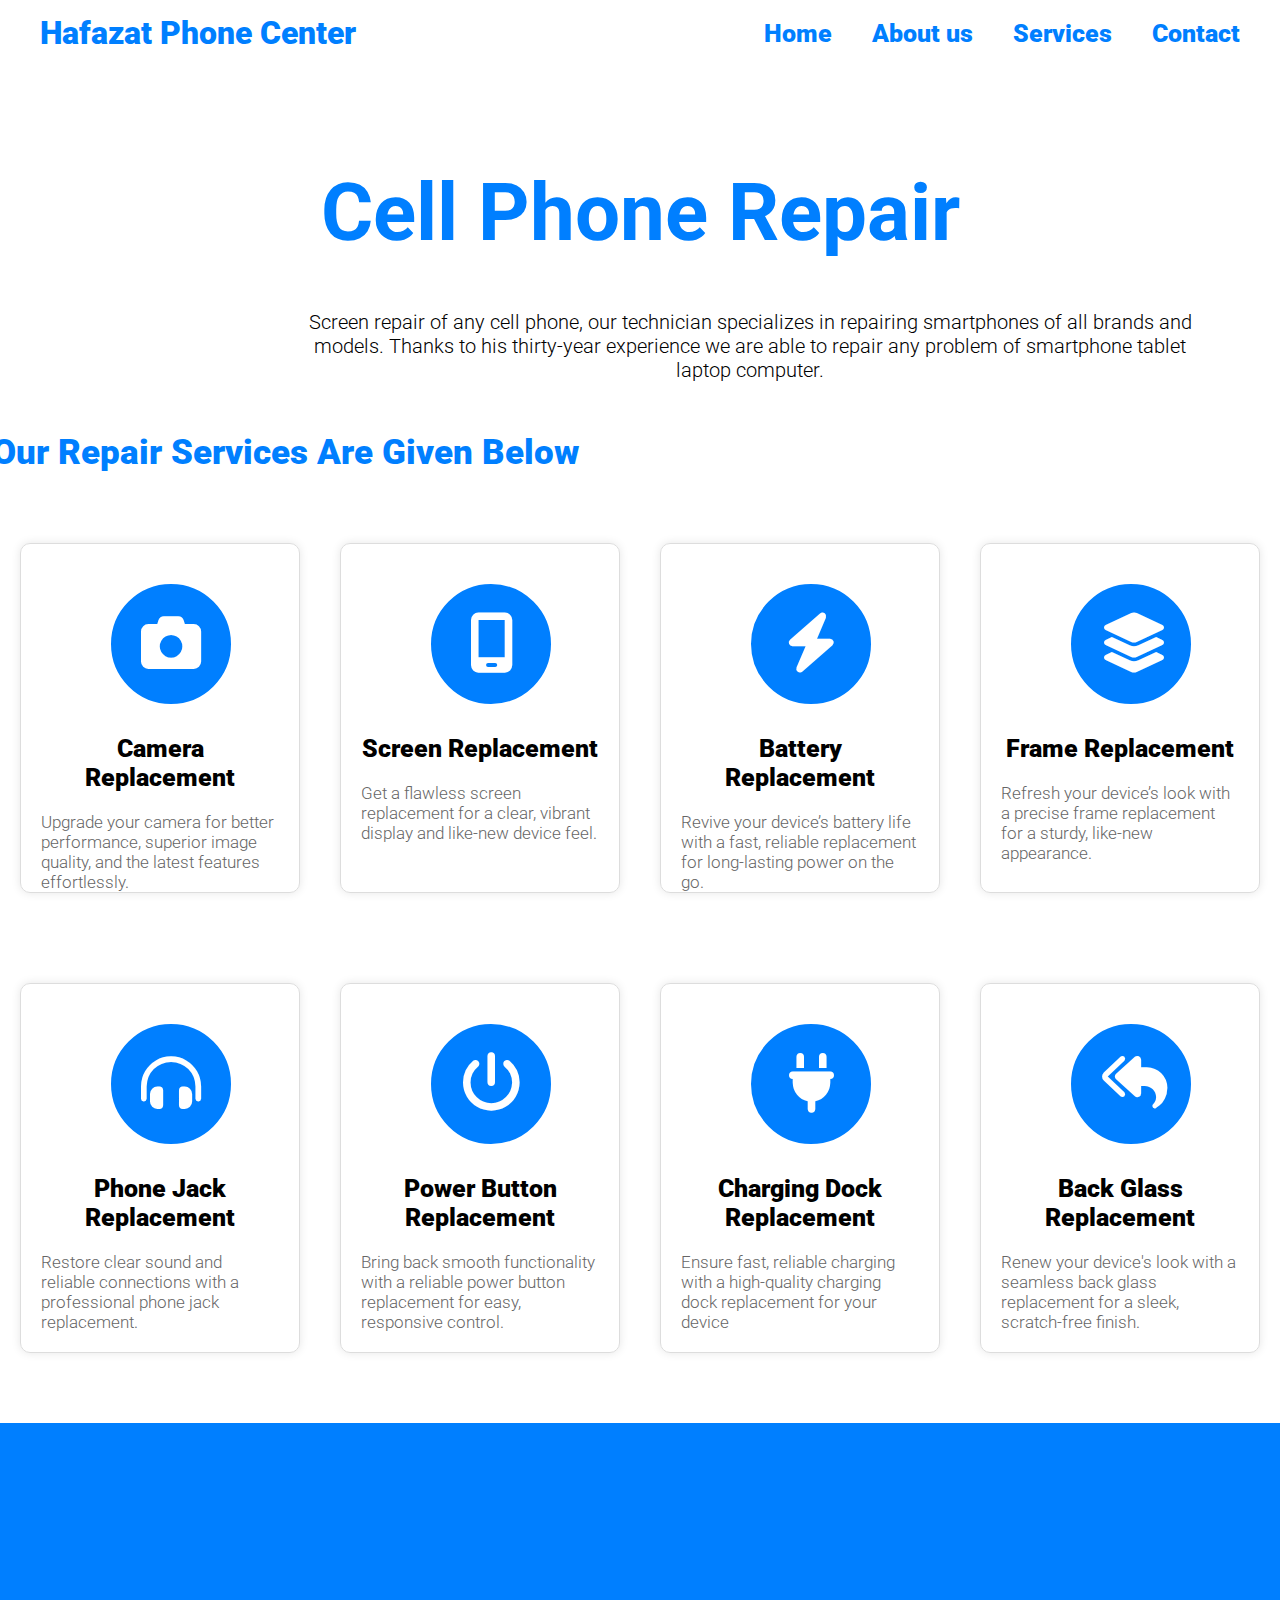
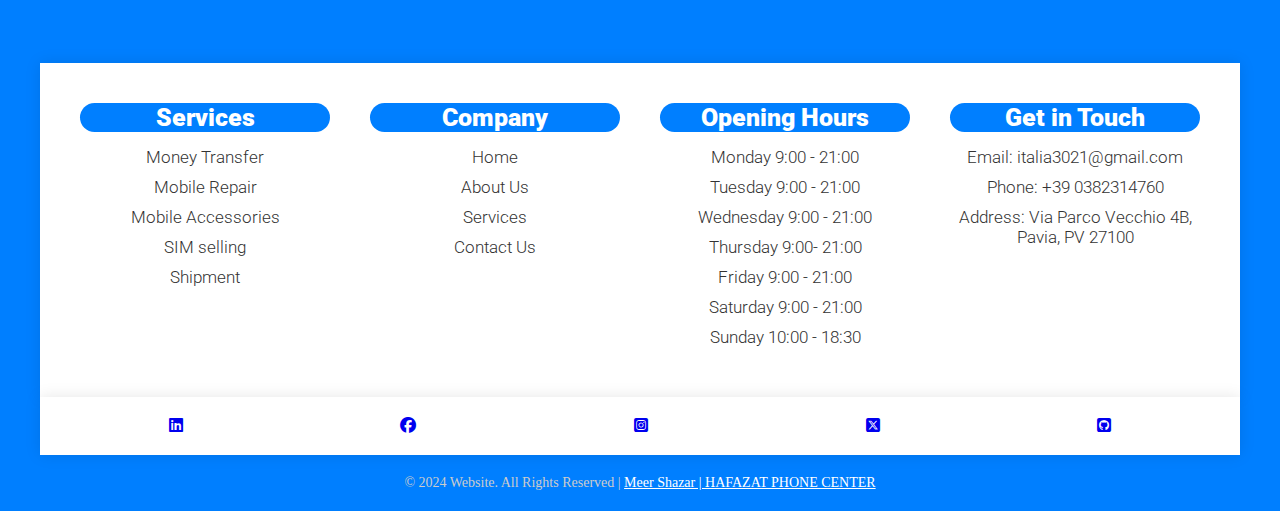
<file: Mobile Repair/repair.html>
<!DOCTYPE html>
<html lang="en">
<head>
    <meta charset="UTF-8">
    <link rel="shortcut icon" type="x-icon" href="image/icon2.png">
    <meta name="viewport" content="width=device-width, initial-scale=1.0">
    <title>HAFAZAT PHONE CENTER</title>
<link rel="stylesheet" href="repair.css">

<style>
    @import url('https://fonts.googleapis.com/css2?family=Roboto:ital,wght@0,100;0,300;0,400;0,500;0,700;0,900;1,100;1,300;1,400;1,500;1,700;1,900&display=swap');
    </style>

<link rel="stylesheet" href="https://cdnjs.cloudflare.com/ajax/libs/font-awesome/6.6.0/css/all.min.css">

</head>
<body>
    
<!-- part1 -->

<div class="navbar">
    <div class="brand">
       <b>  <h1>Hafazat Phone Center</h1></b>
    </div>
    <button class="menu-toggle" onclick="toggleMenu()">☰</button>
    <div class="links">
        <a href="hello.html">Home</a>
        <a href="about/about.html">About us</a>
        <a href="services/services.html">Services</a>
        <a href="contact us/contact.html">Contact</a>
        
    </div>
</div>

<!-- part2 -->

    <div class="mainabout">
        <h1>
            Cell Phone Repair
        </h1>

<p>
    Screen repair of any cell phone, our technician specializes in repairing smartphones of all brands and models. Thanks to his thirty-year experience we are able to repair any problem of smartphone tablet laptop computer.
</p>

<h2>
    Our Repair Services Are Given Below
</h2>

        </div>
        
    <div class="maincards" id="maincard1">
        <!-- Card 1 -->
        <div class="card" id="cardid1">
            <i class="fa-solid fa-camera"></i>
            <h2>Camera Replacement</h2>
            <p>Upgrade your camera for better performance, superior image quality, and the latest features effortlessly.</p>
            
          </div>
          
          <!-- Card 2 -->
          <div class="card" id="cardid2">
            <i class="fa-solid fa-mobile-screen"></i>
            <h2>Screen Replacement</h2>
            <p>
                Get a flawless screen replacement for a clear, vibrant display and like-new device feel.</p>
            
          </div>
          
          <!-- Card 3 -->
          <div class="card" id="cardid3">
            <i class="fa-solid fa-bolt"></i>
            <h2>Battery Replacement</h2>
            <p>Revive your device’s battery life with a fast, reliable replacement for long-lasting power on the go.</p>
            
          </div>

        <!-- card4 -->

          <div class="card" id="cardid2">
            <i class="fa-solid fa-layer-group"></i>
            <h2>Frame Replacement</h2>
            <p>Refresh your device’s look with a precise frame replacement for a sturdy, like-new appearance.</p>
        
        </div>

    </div>
        
          <div class="maincards" id="maincard2">
          <!-- Card 5 -->
          <div class="card">
            <i class="fa-solid fa-headphones-simple"></i>
            <h2>Phone Jack Replacement</h2>
            <p>Restore clear sound and reliable connections with a professional phone jack replacement.</p>
            
          </div>
          
          <!-- Card 6 -->
          <div class="card">
            <i class="fa-solid fa-power-off"></i>
            <h2>Power Button Replacement</h2>
            <p>Bring back smooth functionality with a reliable power button replacement for easy, responsive control.</p>
            
          </div>

          <!-- card7 -->

          <div class="card">
            <i class="fa-solid fa-plug"></i>
            <h2>Charging Dock
                Replacement</h2>
            <p>Ensure fast, reliable charging with a high-quality charging dock replacement for your device</p>
            
          </div>

          <!-- card8 -->

          <div class="card">
            <i class="fa-solid fa-reply-all"></i>
            <h2>Back Glass Replacement</h2>
            <p>Renew your device's look with a seamless back glass replacement for a sleek, scratch-free finish.</p>
            
          </div>

        </div>

<!-- part3 -->

<div class="footer-container">
    <div class="footer-map">
        <iframe
            src="https://www.google.com/maps/embed?pb=!1m18!1m12!1m3!1d22571.605883259234!2d9.14822639995008!3d45.18534847418679!2m3!1f0!2f0!3f0!3m2!1i1024!2i768!4f13.1!3m3!1m2!1s0x4786e62b16b11b1d%3A0x2b0fa399d40e3b61!2sVia%20Parco%20Vecchio%2C%204B%2C%2027100%20Pavia%20PV%2C%20Italy!5e0!3m2!1sen!2sit!4v1696279347028!5m2!1sen!2sit"
            width="100%" height="100%" style="border:0;" allowfullscreen="" loading="lazy" referrerpolicy="no-referrer-when-downgrade"></iframe>
    </div>
    <div class="footer-content">
        <div>
            <h3>Services</h3>
            <ul>
                <li><a href="#">Money Transfer</a></li>
                <li><a href="#">Mobile Repair</a></li>
                <li><a href="#">Mobile Accessories</a></li>
                <li><a href="#">SIM selling</a></li>
                <li><a href="#">Shipment</a></li>
            </ul>
        </div>
        <div>
            <h3>Company</h3>
            <ul>
                <li><a href="hello.html">Home</a></li>
                <li><a href="about/about.html">About Us</a></li>
                <li><a href="services/services.html">Services</a></li>
                <li><a href="contact us/contact.html">Contact Us</a></li>
            </ul>
        </div>
        <div>
            <h3>Opening Hours</h3>
            <ul>
                <li>Monday  9:00 - 21:00</li>
                <li>Tuesday 9:00 - 21:00</li>
                <li>Wednesday 9:00 - 21:00</li>
                <li>Thursday  9:00- 21:00</li>
                <li>Friday  9:00 - 21:00</li>
                <li>Saturday  9:00 - 21:00</li>
                <li>Sunday  10:00 - 18:30</li>
            </ul>
        </div>
        <div>
            <h3>Get in Touch</h3>
            <ul>
                <li>Email: italia3021@gmail.com</li>
                <li>Phone: +39 0382314760</li>
                <li>Address: Via Parco Vecchio 4B, Pavia, PV 27100</li>
            </ul>
        </div>
    </div>
    <div class="footer-content social-icons">
        <a href="#"><i class="fa-brands fa-linkedin"></i></a>
        <a href="#"><i class="fa-brands fa-facebook"></i></a>
        <a href="#"><i class="fa-brands fa-square-instagram"></i></a>
        <a href="#"><i class="fa-brands fa-square-x-twitter"></i></a>
        <a href="#"><i class="fa-brands fa-square-github"></i></a>
    </div>
    <div class="footer-bottom">
        <p>&copy; 2024 Website. All Rights Reserved | <a href="#" style="color: #fff;">Meer Shazar  | HAFAZAT PHONE CENTER</a> 
        </p>
    </div>
  </div>

    <script src="repair.js"></script>
</body>
</html>
</file>
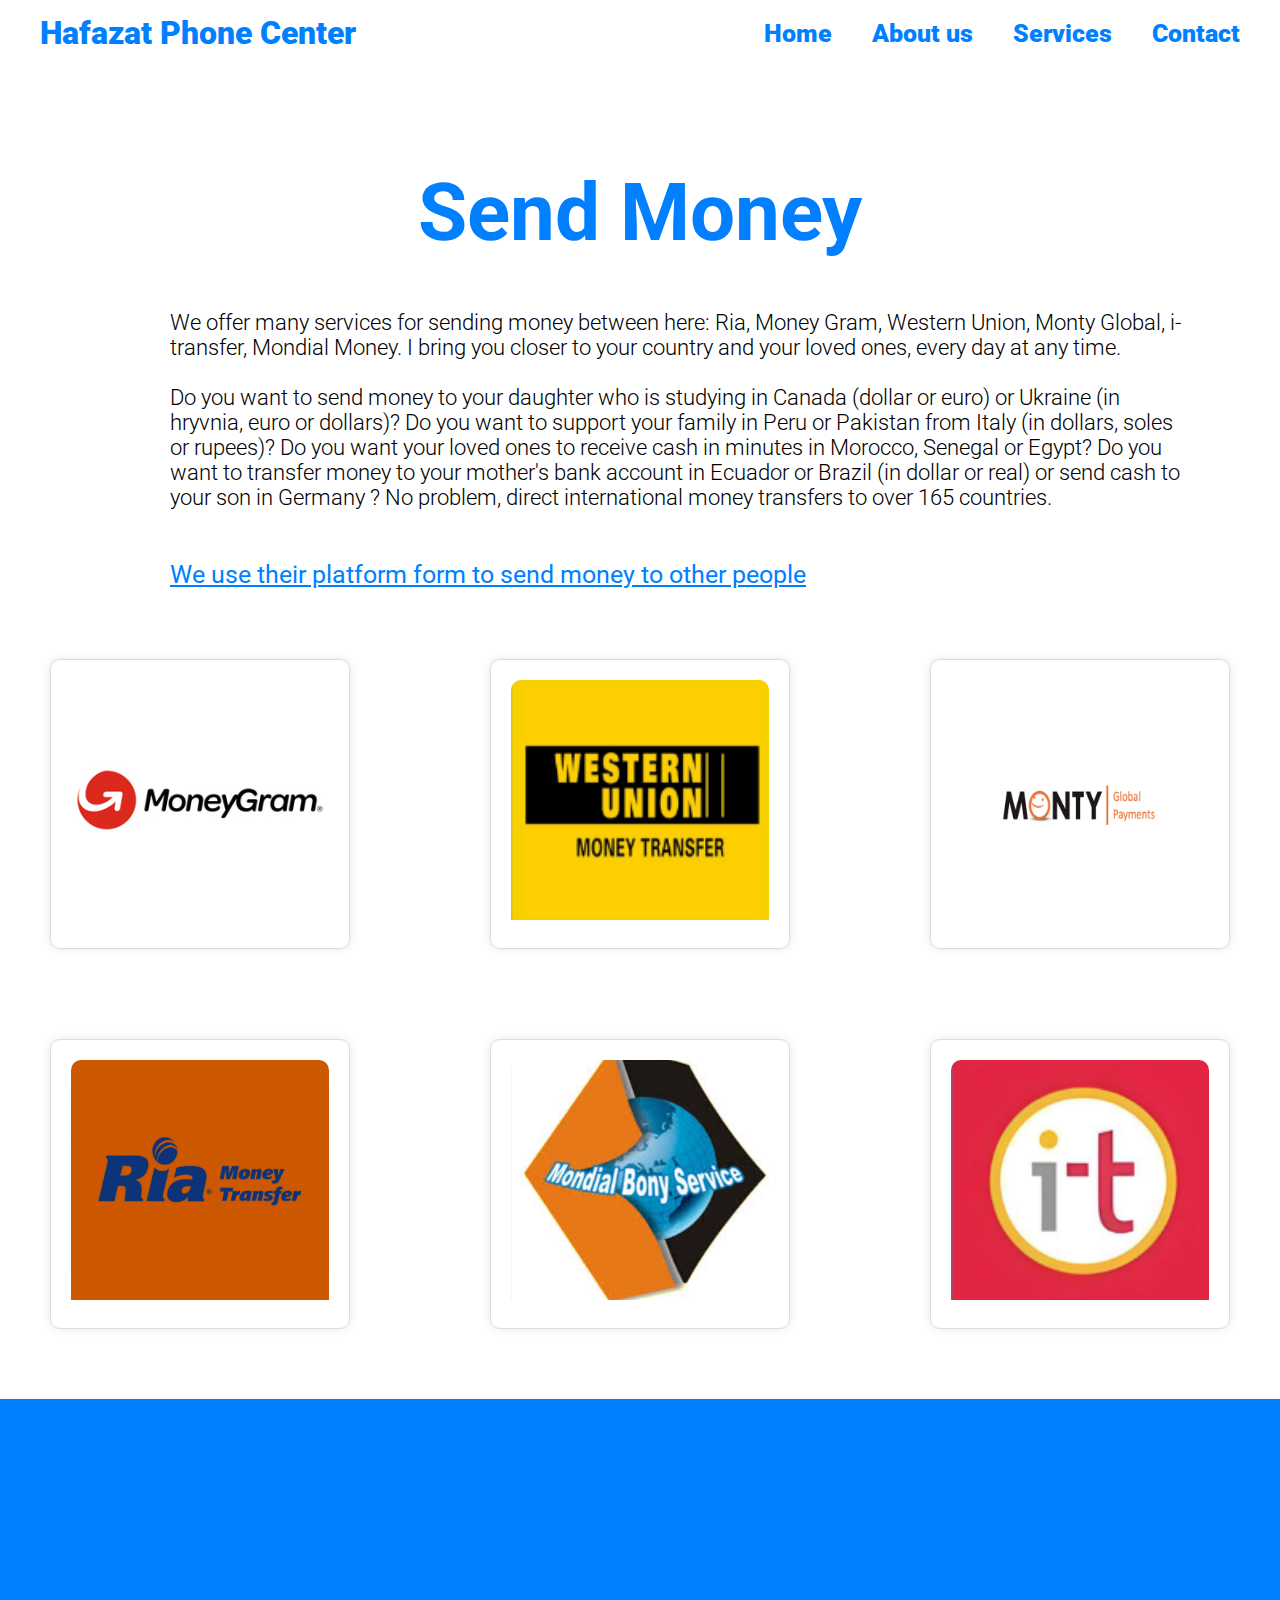
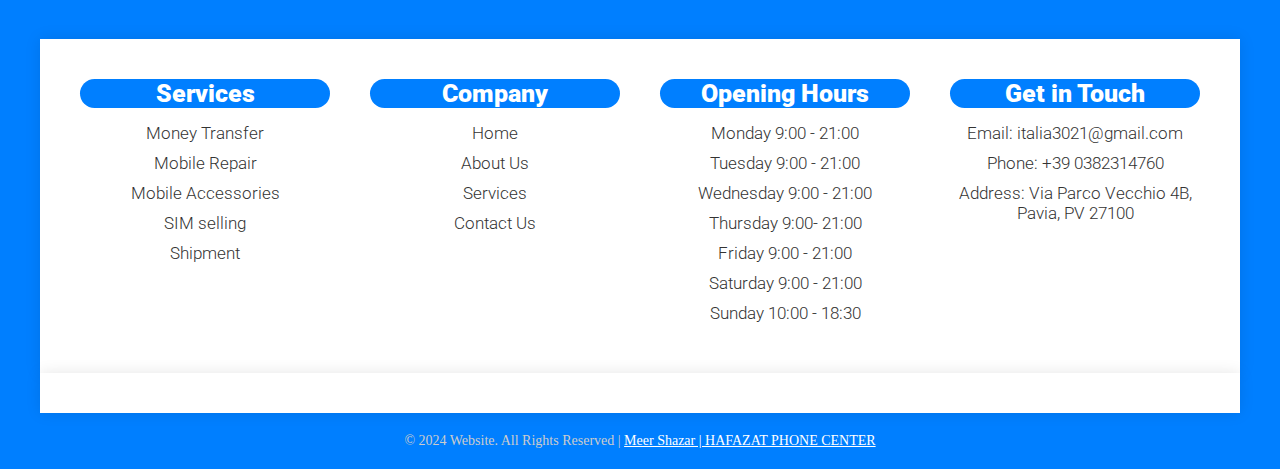
<file: money transfer/money.html>
<!DOCTYPE html>
<html lang="en">
<head>
    <meta charset="UTF-8">
    <link rel="shortcut icon" type="x-icon" href="img/icon2.png">
    <meta name="viewport" content="width=device-width, initial-scale=1.0">
    <title>HAFAZAT PHONE CENTER</title>
<link rel="stylesheet" href="money.css">

<style>
    @import url('https://fonts.googleapis.com/css2?family=Roboto:ital,wght@0,100;0,300;0,400;0,500;0,700;0,900;1,100;1,300;1,400;1,500;1,700;1,900&display=swap');
</style>

</head>
<body>
    
<!-- part1 -->

<div class="navbar">
    <div class="brand">
       <b>  <h1>Hafazat Phone Center</h1></b>
    </div>
    <button class="menu-toggle" onclick="toggleMenu()">☰</button>
    <div class="links">
        <a href="hello.html">Home</a>
        <a href="">About us</a>
        <a href="#">Services</a>
        <a href="contact us/contact.html">Contact</a>
        
    </div>
</div>

<!-- part2 -->

<div class="mainabout">
    <h1>
        Send Money
    </h1>

<p>
    We offer many services for sending money between here: Ria, Money Gram, Western Union, Monty Global, i-transfer, Mondial Money. I bring you closer to your country and your loved ones, every day at any time.

    <br>
    <br>

Do you want to send money to your daughter who is studying in Canada (dollar or euro) or Ukraine (in hryvnia, euro or dollars)? Do you want to support your family in Peru or Pakistan from Italy (in dollars, soles or rupees)? Do you want your loved ones to receive cash in minutes in Morocco, Senegal or Egypt? Do you want to transfer money to your mother's bank account in Ecuador or Brazil (in dollar or real) or send cash to your son in Germany ? No problem, direct international money transfers to over 165 countries.
</p>

<p id="p1">
    <u><b> We use their platform form to send money to other people</b></u>
</p>

    </div>
    
    <div class="maincards" id="maincard1">
    <!-- Card 1 -->
    <div class="card" id="cardid1">
        <img src="img/01.jpg" alt="Image 1">
      </div>
      
      <!-- Card 2 -->
      <div class="card" id="cardid2">
        <img src="img/02.png" alt="Image 2">
      </div>
      
      <!-- Card 3 -->
      <div class="card" id="cardid">
        <img src="img/03.png" alt="Image 3">
      </div>
    
    </div>
    

    <div class="maincards" id="maincard2">
      <!-- Card 4 -->
      <div class="card">
        <img src="img/04.png" alt="Image 4">
      </div>
      
      <!-- Card 5 -->
      <div class="card">
        <img src="img/05.png" alt="Image 5">
      </div>
    

      <!-- card6 -->

    <div class="card">
    <img src="img/06.png" alt="Image 5">
    </div>

</div>

<!-- part3 -->

<div class="footer-container">
    <div class="footer-map">
        <iframe
            src="https://www.google.com/maps/embed?pb=!1m18!1m12!1m3!1d22571.605883259234!2d9.14822639995008!3d45.18534847418679!2m3!1f0!2f0!3f0!3m2!1i1024!2i768!4f13.1!3m3!1m2!1s0x4786e62b16b11b1d%3A0x2b0fa399d40e3b61!2sVia%20Parco%20Vecchio%2C%204B%2C%2027100%20Pavia%20PV%2C%20Italy!5e0!3m2!1sen!2sit!4v1696279347028!5m2!1sen!2sit"
            width="100%" height="100%" style="border:0;" allowfullscreen="" loading="lazy" referrerpolicy="no-referrer-when-downgrade"></iframe>
    </div>
    <div class="footer-content">
        <div>
            <h3>Services</h3>
            <ul>
                <li><a href="#">Money Transfer</a></li>
                <li><a href="#">Mobile Repair</a></li>
                <li><a href="#">Mobile Accessories</a></li>
                <li><a href="#">SIM selling</a></li>
                <li><a href="#">Shipment</a></li>
            </ul>
        </div>
        <div>
            <h3>Company</h3>
            <ul>
                <li><a href="#">Home</a></li>
                <li><a href="#">About Us</a></li>
                <li><a href="#">Services</a></li>
                <li><a href="#">Contact Us</a></li>
            </ul>
        </div>
        <div>
            <h3>Opening Hours</h3>
            <ul>
                <li>Monday  9:00 - 21:00</li>
                <li>Tuesday 9:00 - 21:00</li>
                <li>Wednesday 9:00 - 21:00</li>
                <li>Thursday  9:00- 21:00</li>
                <li>Friday  9:00 - 21:00</li>
                <li>Saturday  9:00 - 21:00</li>
                <li>Sunday  10:00 - 18:30</li>
            </ul>
        </div>
        <div>
            <h3>Get in Touch</h3>
            <ul>
                <li>Email: italia3021@gmail.com</li>
                <li>Phone: +39 0382314760</li>
                <li>Address: Via Parco Vecchio 4B, Pavia, PV 27100</li>
            </ul>
        </div>
    </div>
    <div class="footer-content social-icons">
        <a href="#"><i class="fa-brands fa-linkedin"></i></a>
        <a href="#"><i class="fa-brands fa-facebook"></i></a>
        <a href="#"><i class="fa-brands fa-square-instagram"></i></a>
        <a href="#"><i class="fa-brands fa-square-x-twitter"></i></a>
        <a href="#"><i class="fa-brands fa-square-github"></i></a>
    </div>
    <div class="footer-bottom">
        <p>&copy; 2024 Website. All Rights Reserved | <a href="#" style="color: #fff;">Meer Shazar | HAFAZAT PHONE CENTER</a> 
        </p>
    </div>
  </div>


    <script src="monet.js"></script>
</body>
</html>
</file>
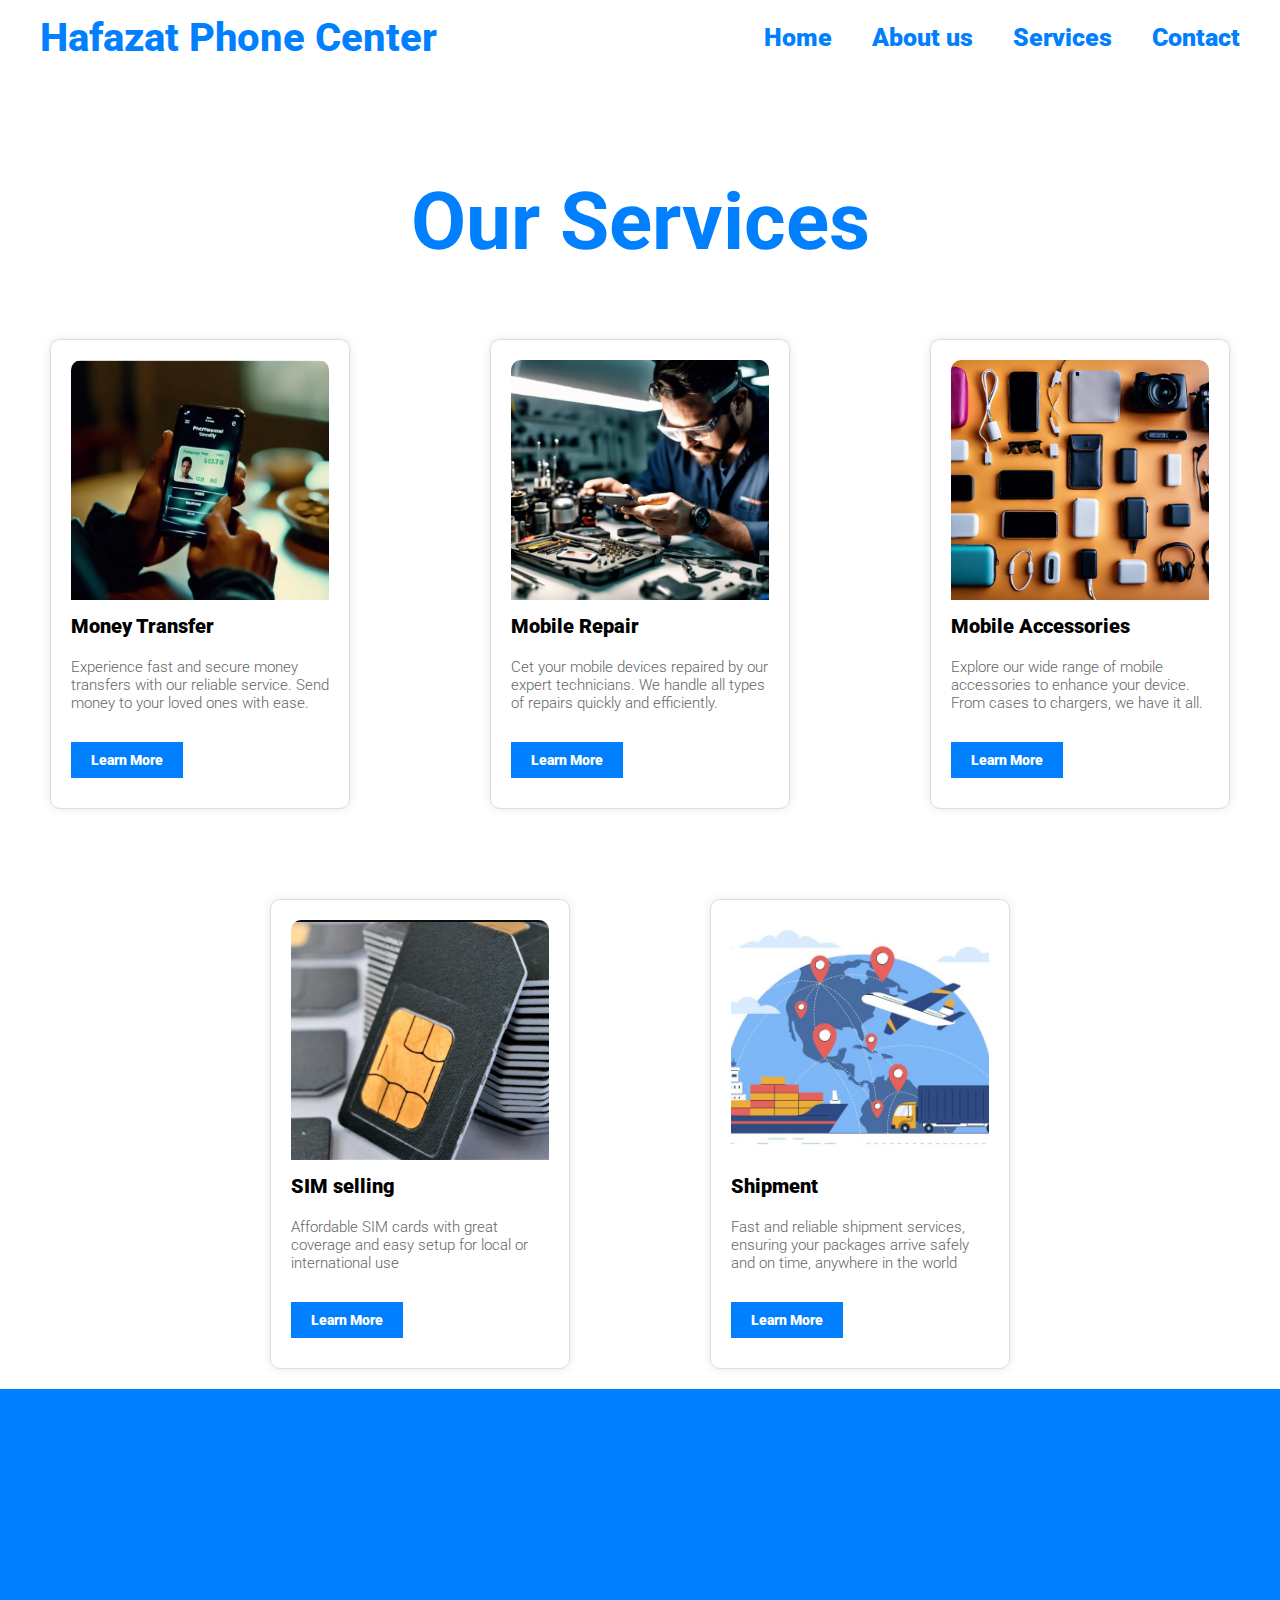
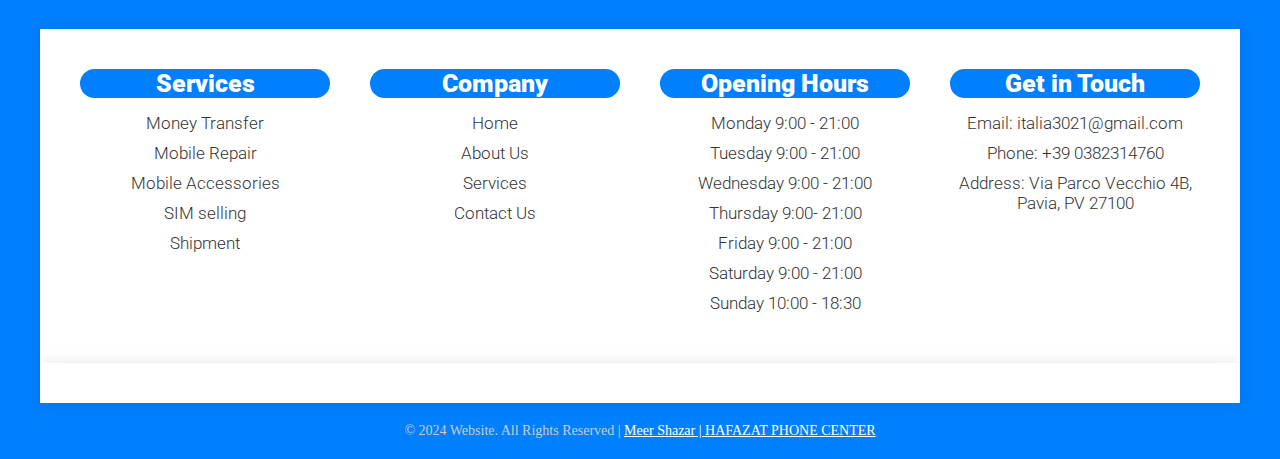
<file: services/services.html>
<!DOCTYPE html>
<html lang="en">
<head>
    <meta charset="UTF-8">
    <link rel="shortcut icon" type="x-icon" href="img/icon2.png">
    <meta name="viewport" content="width=device-width, initial-scale=1.0">
    <title>HAFAZAT PHONE CENTER</title>
<link rel="stylesheet" href="services.css">

<style>
    @import url('https://fonts.googleapis.com/css2?family=Roboto:ital,wght@0,100;0,300;0,400;0,500;0,700;0,900;1,100;1,300;1,400;1,500;1,700;1,900&display=swap');
</style>

</head>
<body>
    
<!-- part1 -->

<div class="navbar">
    <div class="brand">
       <b>  <h1>Hafazat Phone Center</h1></b>
    </div>
    <button class="menu-toggle" onclick="toggleMenu()">☰</button>
    <div class="links">
        <a href="hello.html">Home</a>
        <a href="about/about.html">About us</a>
        <a href="services.html">Services</a>
        <a href="contact us/contact.html">Contact</a>
    </div>
</div>


<!-- part2 -->

<div class="mainabout">
    <h1>
    Our Services
    </h1>
    </div>
    
    <div class="maincards" id="maincard1">
    <!-- Card 1 -->
    <div class="card" id="cardid1">
        <img src="img/copy sc1.png" alt="Image 1">
        <h2>Money Transfer</h2>
        <p>Experience fast and secure money transfers with
          our reliable service. Send money to your loved
          ones with ease.</p>
        <button><a href="#" class="link-button">Learn More</a></button>
      </div>
      
      <!-- Card 2 -->
      <div class="card" id="cardid2">
        <img src="img/copy sc2.png" alt="Image 2">
        <h2>Mobile Repair</h2>
        <p>Cet your mobile devices repaired by our expert
          technicians. We handle all types of repairs quickly
          and efficiently.</p>
        <button><a href="#" class="link-button">Learn More</a></button>
      </div>
      
      <!-- Card 3 -->
      <div class="card" id="cardid">
        <img src="img/copy sc3.png" alt="Image 3">
        <h2>Mobile Accessories</h2>
        <p>Explore our wide range of mobile accessories to
          enhance your device. From cases to chargers, we
          have it all.</p>
        <button><a href="#" class="link-button">Learn More</a></button>
      </div>
    
    </div>
    
      <div class="maincards" id="maincard2">
      <!-- Card 4 -->
      <div class="card">
        <img src="img/copy sc4.png" alt="Image 4">
        <h2>SIM selling</h2>
        <p>Affordable SIM cards with great coverage and easy setup for local or international use</p>
        <button><a href="#" class="link-button">Learn More</a></button>
      </div>
      
      <!-- Card 5 -->
      <div class="card">
        <img src="img/copy sc5.jpg" alt="Image 5">
        <h2>Shipment</h2>
        <p>Fast and reliable shipment services, ensuring your packages arrive safely and on time, anywhere in the world</p>
        <button><a href="#" class="link-button">Learn More</a></button>
      </div>

    </div>

<!-- part3 -->

<div class="footer-container">
    <div class="footer-map">
        <iframe
            src="https://www.google.com/maps/embed?pb=!1m18!1m12!1m3!1d22571.605883259234!2d9.14822639995008!3d45.18534847418679!2m3!1f0!2f0!3f0!3m2!1i1024!2i768!4f13.1!3m3!1m2!1s0x4786e62b16b11b1d%3A0x2b0fa399d40e3b61!2sVia%20Parco%20Vecchio%2C%204B%2C%2027100%20Pavia%20PV%2C%20Italy!5e0!3m2!1sen!2sit!4v1696279347028!5m2!1sen!2sit"
            width="100%" height="100%" style="border:0;" allowfullscreen="" loading="lazy" referrerpolicy="no-referrer-when-downgrade"></iframe>
    </div>
    <div class="footer-content">
        <div>
            <h3>Services</h3>
            <ul>
                <li><a href="#">Money Transfer</a></li>
                <li><a href="#">Mobile Repair</a></li>
                <li><a href="#">Mobile Accessories</a></li>
                <li><a href="#">SIM selling</a></li>
                <li><a href="#">Shipment</a></li>
            </ul>
        </div>
        <div>
            <h3>Company</h3>
            <ul>
                <li><a href="hello.html">Home</a></li>
                <li><a href="about/about.html">About Us</a></li>
                <li><a href="services/services.html">Services</a></li>
                <li><a href="contact us/contact.html">Contact Us</a></li>
            </ul>
        </div>
        <div>
            <h3>Opening Hours</h3>
            <ul>
                <li>Monday  9:00 - 21:00</li>
                <li>Tuesday 9:00 - 21:00</li>
                <li>Wednesday 9:00 - 21:00</li>
                <li>Thursday  9:00- 21:00</li>
                <li>Friday  9:00 - 21:00</li>
                <li>Saturday  9:00 - 21:00</li>
                <li>Sunday  10:00 - 18:30</li>
            </ul>
        </div>
        <div>
            <h3>Get in Touch</h3>
            <ul>
                <li>Email: italia3021@gmail.com</li>
                <li>Phone: +39 0382314760</li>
                <li>Address: Via Parco Vecchio 4B, Pavia, PV 27100</li>
            </ul>
        </div>
    </div>
    <div class="footer-content social-icons">
        <a href="#"><i class="fa-brands fa-linkedin"></i></a>
        <a href="#"><i class="fa-brands fa-facebook"></i></a>
        <a href="#"><i class="fa-brands fa-square-instagram"></i></a>
        <a href="#"><i class="fa-brands fa-square-x-twitter"></i></a>
        <a href="#"><i class="fa-brands fa-square-github"></i></a>
    </div>
    <div class="footer-bottom">
        <p>&copy; 2024 Website. All Rights Reserved | <a href="#" style="color: #fff;">Meer Shazar | HAFAZAT PHONE CENTER</a> 
        </p>
    </div>
  </div>

    <script src="services.js"></script>
</body>
</html>
</file>
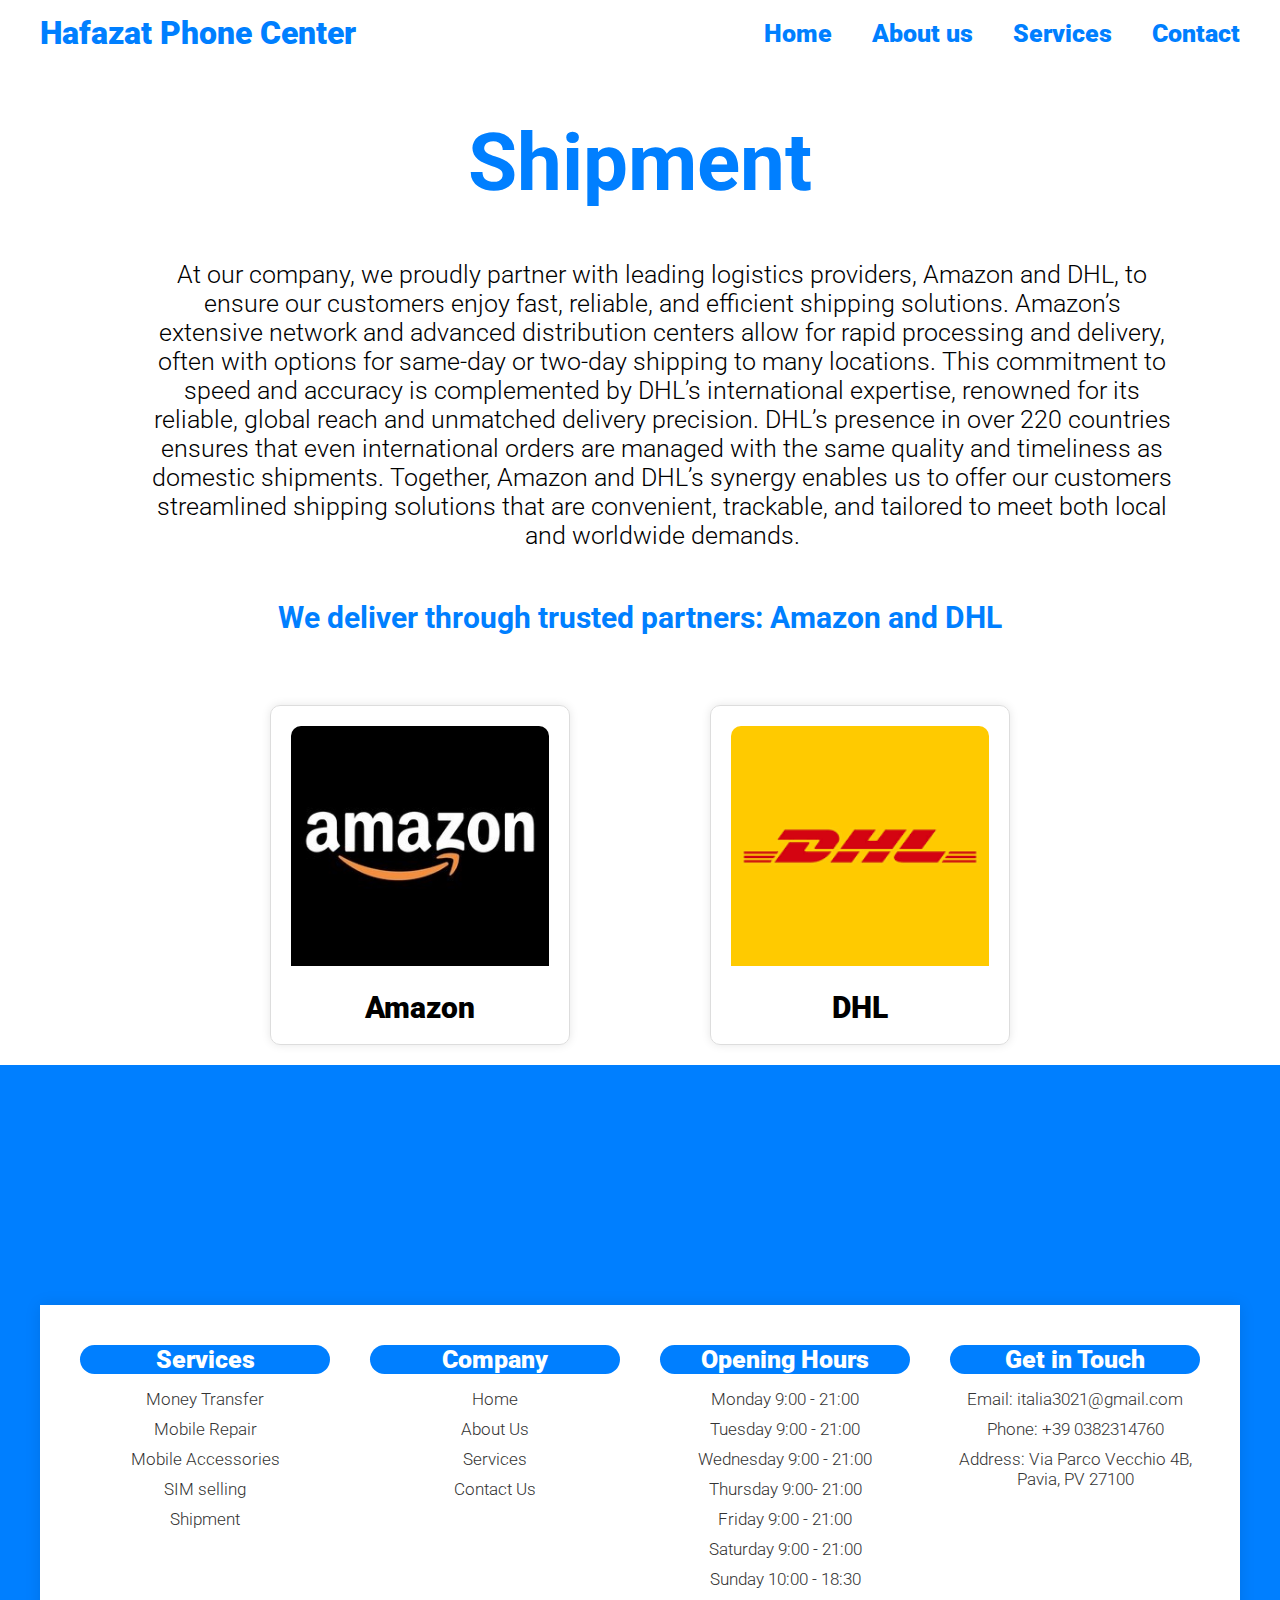
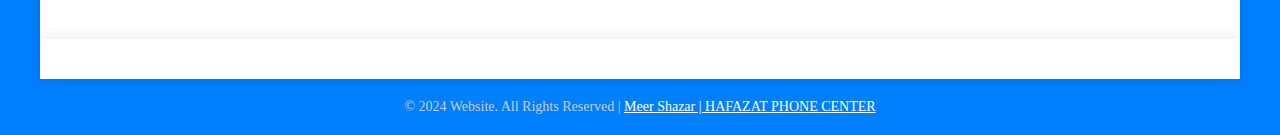
<file: Shipment/ship.html>
<!DOCTYPE html>
<html lang="en">
<head>
    <meta charset="UTF-8">
    <link rel="shortcut icon" type="x-icon" href="img/icon2.png">
    <meta name="viewport" content="width=device-width, initial-scale=1.0">
    <title>HAFAZAT PHONE CENTER</title>
<link rel="stylesheet" href="ship.css">

<style>
    @import url('https://fonts.googleapis.com/css2?family=Roboto:ital,wght@0,100;0,300;0,400;0,500;0,700;0,900;1,100;1,300;1,400;1,500;1,700;1,900&display=swap');
    </style>

</head>
<body>

    <!-- part1 -->

    <div class="navbar">
        <div class="brand">
           <b>  <h1>Hafazat Phone Center</h1></b>
        </div>
        <button class="menu-toggle" onclick="toggleMenu()">☰</button>
        <div class="links">
            <a href="hello.html">Home</a>
            <a href="about/about.html">About us</a>
            <a href="services/services.html">Services</a>
            <a href="contact us/contact.html">Contact</a>
            
        </div>
    </div>

<!-- part2 -->

<div class="mainabout">
    <h1>
        Shipment
    </h1>

    <p>
        At our company, we proudly partner with leading logistics providers, Amazon and DHL, to ensure our customers enjoy fast, reliable, and efficient shipping solutions. Amazon’s extensive network and advanced distribution centers allow for rapid processing and delivery, often with options for same-day or two-day shipping to many locations. This commitment to speed and accuracy is complemented by DHL’s international expertise, renowned for its reliable, global reach and unmatched delivery precision. DHL’s presence in over 220 countries ensures that even international orders are managed with the same quality and timeliness as domestic shipments. Together, Amazon and DHL’s synergy enables us to offer our customers streamlined shipping solutions that are convenient, trackable, and tailored to meet both local and worldwide demands.
    </p>

    <h2>
            We deliver through trusted partners: Amazon and DHL
    </h2>

    </div>
    
    <div class="maincards">
    <!-- Card 1 -->
    <div class="card">
        <img src="img/image-260nw-2333488123.jpg" alt="Image 1">
        <h2>Amazon</h2>
      </div>
      
      <!-- Card 2 -->
      <div class="card">
        <img src="img/02.png" alt="Image 2">
        <h2>DHL</h2>
      </div>
      
    </div>
    
<!-- part3 -->

    <div class="footer-container">
        <div class="footer-map">
            <iframe
                src="https://www.google.com/maps/embed?pb=!1m18!1m12!1m3!1d22571.605883259234!2d9.14822639995008!3d45.18534847418679!2m3!1f0!2f0!3f0!3m2!1i1024!2i768!4f13.1!3m3!1m2!1s0x4786e62b16b11b1d%3A0x2b0fa399d40e3b61!2sVia%20Parco%20Vecchio%2C%204B%2C%2027100%20Pavia%20PV%2C%20Italy!5e0!3m2!1sen!2sit!4v1696279347028!5m2!1sen!2sit"
                width="100%" height="100%" style="border:0;" allowfullscreen="" loading="lazy" referrerpolicy="no-referrer-when-downgrade"></iframe>
        </div>
        <div class="footer-content">
            <div>
                <h3>Services</h3>
                <ul>
                    <li><a href="money transfer/money.html">Money Transfer</a></li>
                    <li><a href="Mobile Repair/repair.html">Mobile Repair</a></li>
                    <li><a href="Mobile Accessories/mobile.html">Mobile Accessories</a></li>
                    <li><a href="sim/sim.html">SIM selling</a></li>
                    <li><a href="ship.html">Shipment</a></li>
                </ul>
            </div>
            <div>
                <h3>Company</h3>
                <ul>
                    <li><a href="hello.html">Home</a></li>
                    <li><a href="about/about.html">About Us</a></li>
                    <li><a href="services/services.html">Services</a></li>
                    <li><a href="contact us/contact.html">Contact Us</a></li>
                </ul>
            </div>
            <div>
                <h3>Opening Hours</h3>
                <ul>
                    <li>Monday  9:00 - 21:00</li>
                    <li>Tuesday 9:00 - 21:00</li>
                    <li>Wednesday 9:00 - 21:00</li>
                    <li>Thursday  9:00- 21:00</li>
                    <li>Friday  9:00 - 21:00</li>
                    <li>Saturday  9:00 - 21:00</li>
                    <li>Sunday  10:00 - 18:30</li>
                </ul>
            </div>
            <div>
                <h3>Get in Touch</h3>
                <ul>
                    <li>Email: italia3021@gmail.com</li>
                    <li>Phone: +39 0382314760</li>
                    <li>Address: Via Parco Vecchio 4B, Pavia, PV 27100</li>
                </ul>
            </div>
        </div>
        <div class="footer-content social-icons">
            <a href="#"><i class="fa-brands fa-linkedin"></i></a>
            <a href="#"><i class="fa-brands fa-facebook"></i></a>
            <a href="#"><i class="fa-brands fa-square-instagram"></i></a>
            <a href="#"><i class="fa-brands fa-square-x-twitter"></i></a>
            <a href="#"><i class="fa-brands fa-square-github"></i></a>
        </div>
        <div class="footer-bottom">
            <p>&copy; 2024 Website. All Rights Reserved | <a href="#" style="color: #fff;">Meer Shazar  |  HAFAZAT PHONE CENTER</a> 
            </p>
        </div>
      </div>





















  <script src="ship.js"></script>
</body>
</html>
</file>
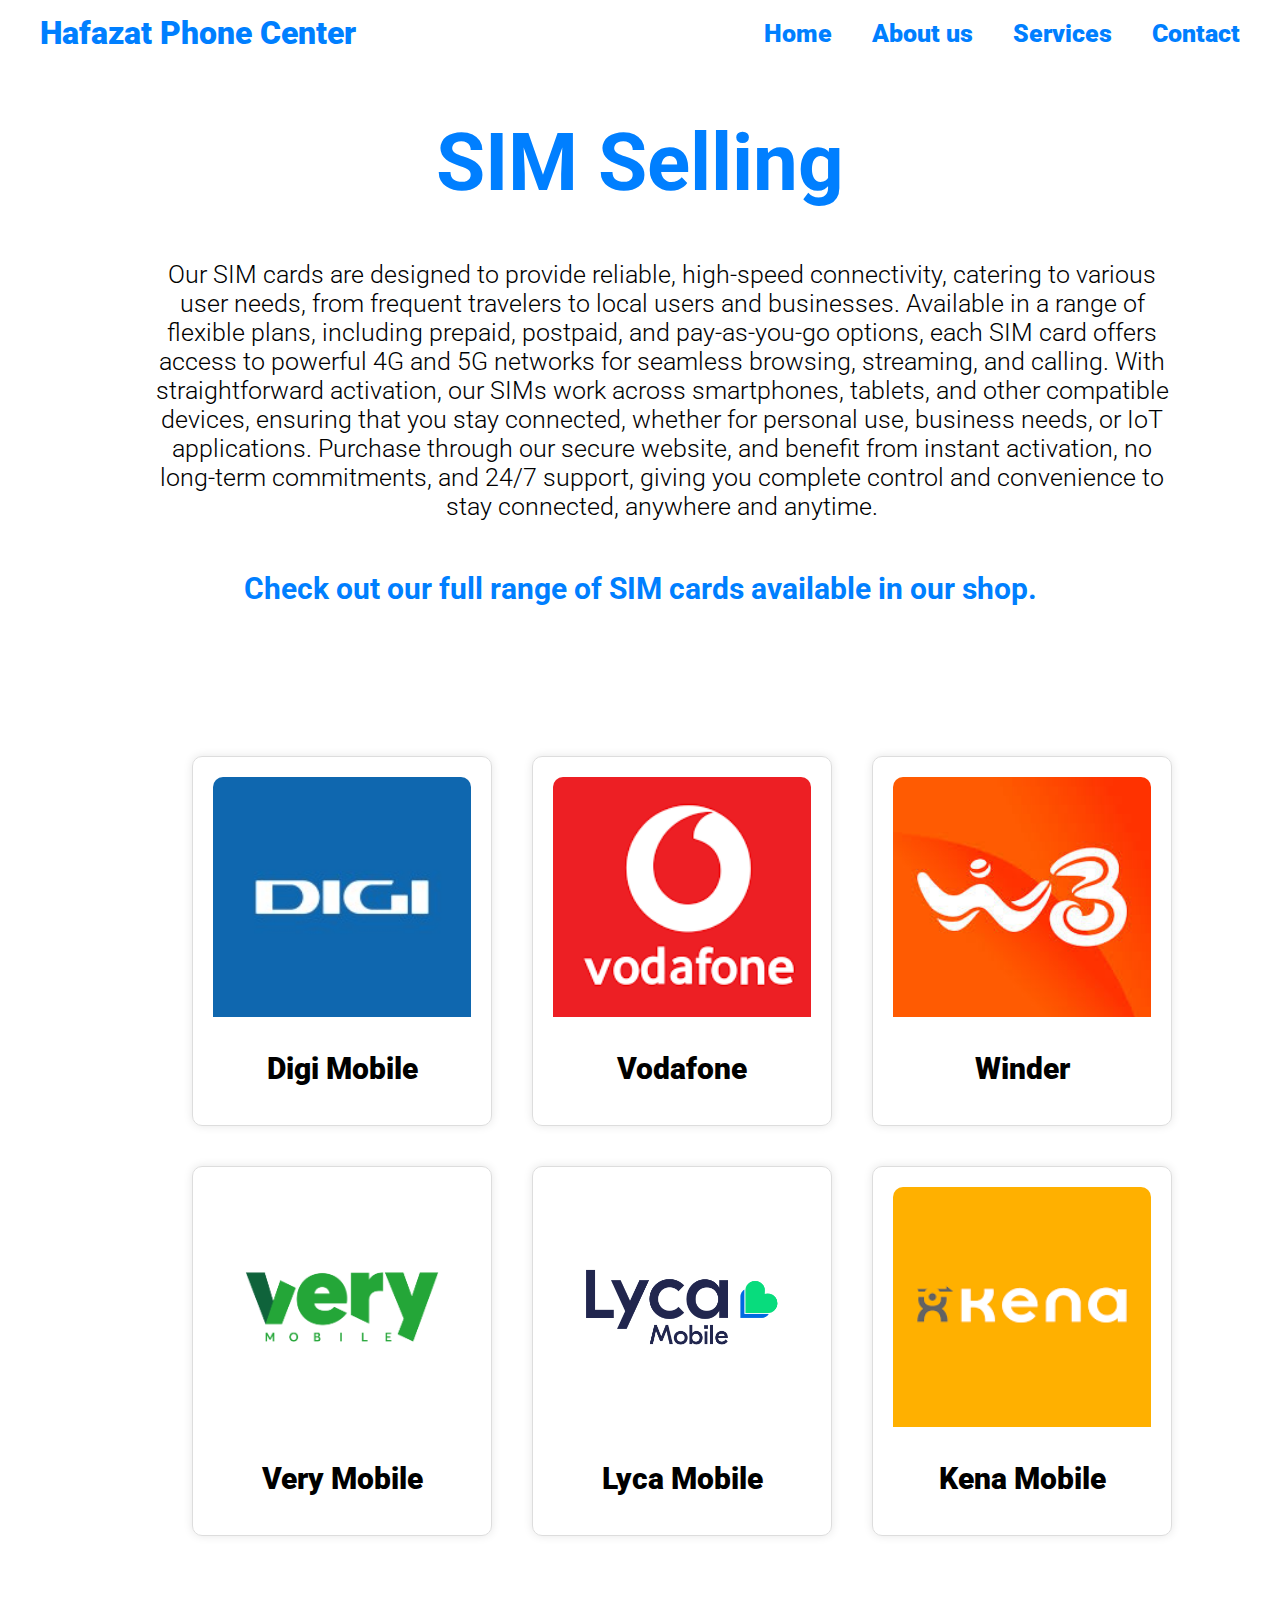
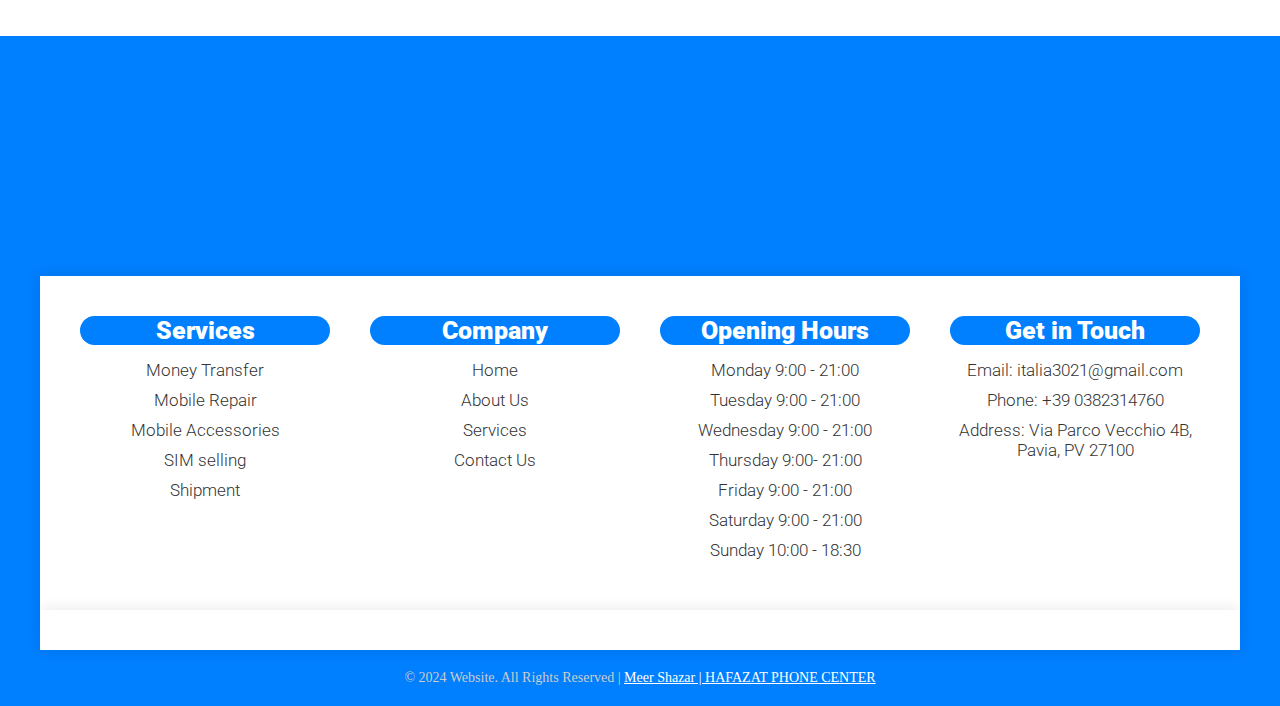
<file: sim/sim.html>
<!DOCTYPE html>
<html lang="en">
<head>
    <meta charset="UTF-8">
    <link rel="shortcut icon" type="x-icon" href="img/icon2.png">
    <meta name="viewport" content="width=device-width, initial-scale=1.0">
    <title>HAFAZAT PHONE CENTER</title>
<link rel="stylesheet" href="sim.css">

<style>
    @import url('https://fonts.googleapis.com/css2?family=Roboto:ital,wght@0,100;0,300;0,400;0,500;0,700;0,900;1,100;1,300;1,400;1,500;1,700;1,900&display=swap');
</style>

</head>
<body>

<!-- part1 -->

<div class="navbar">
    <div class="brand">
       <b>  <h1>Hafazat Phone Center</h1></b>
    </div>
    <button class="menu-toggle" onclick="toggleMenu()">☰</button>
    <div class="links">
        <a href="hello.html">Home</a>
        <a href="about/about.html">About us</a>
        <a href="services/services.html">Services</a>
        <a href="contact us/contact.html">Contact</a>
        
    </div>
</div>

<!-- part2 -->

<div class="mainabout">
    <h1>
        SIM Selling
    </h1>
<p>

Our SIM cards are designed to provide reliable, high-speed connectivity, catering to various user needs, from frequent travelers to local users and businesses. Available in a range of flexible plans, including prepaid, postpaid, and pay-as-you-go options, each SIM card offers access to powerful 4G and 5G networks for seamless browsing, streaming, and calling. With straightforward activation, our SIMs work across smartphones, tablets, and other compatible devices, ensuring that you stay connected, whether for personal use, business needs, or IoT applications. Purchase through our secure website, and benefit from instant activation, no long-term commitments, and 24/7 support, giving you complete control and convenience to stay connected, anywhere and anytime.
</p>

<h2>
    Check out our full range of SIM cards available in our shop.
</h2>

    </div>
    
    <div class="maincards">
    <!-- Card 1 -->
    <div class="card">
        <img src="img/01.jpeg" alt="Image 1">
        <h2>Digi Mobile</h2>
      </div>
      
      <!-- Card 2 -->
      <div class="card">
        <img src="img/02.png" alt="Image 2">
        <h2>Vodafone </h2>
      </div>
      
      <!-- Card 3 -->
      <div class="card">
        <img src="img/03.jfif" alt="Image 3">
        <h2>Winder</h2>
      </div>
    
      <!-- Card 4 -->
      <div class="card">
        <img src="img/04.png" alt="Image 4">
        <h2>Very Mobile</h2>
      </div>
      
      <!-- Card 5 -->
      <div class="card">
        <img src="img/05.png" alt="Image 5">
        <h2>Lyca Mobile</h2>
      </div>
    
      <!-- Card 6 -->
      <div class="card">
        <img src="img/06.png" alt="Image 5">
        <h2>Kena Mobile</h2>
      </div>

    </div>

<!-- part3 -->

<div class="footer-container">
    <div class="footer-map">
        <iframe
            src="https://www.google.com/maps/embed?pb=!1m18!1m12!1m3!1d22571.605883259234!2d9.14822639995008!3d45.18534847418679!2m3!1f0!2f0!3f0!3m2!1i1024!2i768!4f13.1!3m3!1m2!1s0x4786e62b16b11b1d%3A0x2b0fa399d40e3b61!2sVia%20Parco%20Vecchio%2C%204B%2C%2027100%20Pavia%20PV%2C%20Italy!5e0!3m2!1sen!2sit!4v1696279347028!5m2!1sen!2sit"
            width="100%" height="100%" style="border:0;" allowfullscreen="" loading="lazy" referrerpolicy="no-referrer-when-downgrade"></iframe>
    </div>
    <div class="footer-content">
        <div>
            <h3>Services</h3>
            <ul>
                <li><a href="money transfer/money.html">Money Transfer</a></li>
                <li><a href="Mobile Repair/repair.html">Mobile Repair</a></li>
                <li><a href="#">Mobile Accessories</a></li>
                <li><a href="#">SIM selling</a></li>
                <li><a href="#">Shipment</a></li>
            </ul>
        </div>
        <div>
            <h3>Company</h3>
            <ul>
                <li><a href="hello.html">Home</a></li>
                <li><a href="about/about.html">About Us</a></li>
                <li><a href="services/services.html">Services</a></li>
                <li><a href="contact us/contact.html">Contact Us</a></li>
            </ul>
        </div>
        <div>
            <h3>Opening Hours</h3>
            <ul>
                <li>Monday  9:00 - 21:00</li>
                <li>Tuesday 9:00 - 21:00</li>
                <li>Wednesday 9:00 - 21:00</li>
                <li>Thursday  9:00- 21:00</li>
                <li>Friday  9:00 - 21:00</li>
                <li>Saturday  9:00 - 21:00</li>
                <li>Sunday  10:00 - 18:30</li>
            </ul>
        </div>
        <div>
            <h3>Get in Touch</h3>
            <ul>
                <li>Email: italia3021@gmail.com</li>
                <li>Phone: +39 0382314760</li>
                <li>Address: Via Parco Vecchio 4B, Pavia, PV 27100</li>
            </ul>
        </div>
    </div>
    <div class="footer-content social-icons">
        <a href="#"><i class="fa-brands fa-linkedin"></i></a>
        <a href="#"><i class="fa-brands fa-facebook"></i></a>
        <a href="#"><i class="fa-brands fa-square-instagram"></i></a>
        <a href="#"><i class="fa-brands fa-square-x-twitter"></i></a>
        <a href="#"><i class="fa-brands fa-square-github"></i></a>
    </div>
    <div class="footer-bottom">
        <p>&copy; 2024 Website. All Rights Reserved | <a href="#" style="color: #fff;">Meer Shazar  |  HAFAZAT PHONE CENTER</a> 
        </p>
    </div>
  </div>

    <script src="sim.js"></script>
</body>
</html>
</file>
<file: hello.css>
*{
  margin: 0px;
  padding: 0px;
  box-sizing: border-box;
}

/* part1 */

.navbar {
    display: flex;
    justify-content: space-between;
    align-items: center;
    padding: 0 20px;
    overflow: hidden;
    opacity: 05px;
}
.navbar h1{
    
    color: #007FFF;
  text-decoration: none;
  padding: 14px 20px;
  display: block;
  font-family: "Roboto", sans-serif;
  font-weight: 900;
  font-style: normal;

}
.navbar a {
    color: #007FFF;
    text-decoration: none;
    padding: 14px 20px;
    display: block;
    font-size: 25px;
    font-family: "Roboto", sans-serif;
    font-weight: 900;
    font-style: normal;

}
.navbar a:hover {

   background-color: #ddd; 
   color: black;
   border-radius: 50px;

   }
.menu-toggle {
    display: none;
    font-size: 24px;
    background: none;
    border: none;
    color:#007FFF;
}
.links 
{ 
  display: flex; 

}
.links a { 
  padding: 14px 20px; 
}

.menu-toggle:hover{
  background-color: #ccc;
  color: black;
  border-radius: 100px;
}

/* part 2 */

.hero-section {
  position: relative;
  width: 100%;
  height: 100vh;
  background: url('imgs/put.jpeg') no-repeat center center/cover;
  clip-path: polygon(0 13%, 100% 0%, 100% 100%, 0 89%);
  overflow: hidden;
  background-attachment: fixed;
}

.overlay {
  position: absolute;
  top: 50%;
  left: 50%;
  transform: translate(-50%, -50%);
  text-align: center;
    color: white;
  background-color: rgba(0, 0, 0, 0.5);
  padding: 20px;
  border-radius: 10px;
  overflow: hidden;
}

.overlay h1 {
  font-size: 3em;
  margin-bottom: 10px;
  font-family: "Roboto", sans-serif;
  font-weight: 900;
  font-style: normal;
}

.overlay p {
  font-size: 1.2em;
  color: white;
  font-family: "Roboto", sans-serif;
  font-weight: 500;
  font-style: normal;
 
}

/* remain1*/

.container{
  display: flex;
  margin-top: 100px;
  margin-left: 150px;
  position: relative;
  overflow: hidden;
}
.text1{
  width: 800px;
  margin-left: 230px;
}
.text1 h1{
margin-top: 50px;
font-family: "Roboto", sans-serif;
font-weight: 900;
}
.text1 h1{
font-size: 45px;
padding: 20px;
margin-left: -21px;
}

.text1 p{
width: 75%;
font-size: 18px;
margin-top: 50px;
font-family: "Roboto", sans-serif;
font-weight: 300;
font-style: normal;
}

.hraf-button {
  background-color: #007FFF;
  color: #ffffff; 
  border: none; 
  padding: 10px 20px;
  font-size: 18px; 
  cursor: pointer; 
  border-radius: 5px;
  margin-top: 25px;
  font-family: "Roboto", sans-serif;
  font-weight: 900;
  font-style: normal;
}

.hraf-button:hover {
  background-color: #004FC5; 
}

.image-container1 img{

  margin-right: 180px;
  margin-top: 60px;
  border-radius: 50px;
  clip-path: polygon(0 19%, 94% 0, 97% 97%, 10% 88%);
  box-shadow: 0 4px 8px rgba(0, 0, 0, 0.1);
}

/* remain2 */

.container22 {
  display: flex;
  align-items: center;
  justify-content: center;
  margin: 50px;
  gap: 200px;
  margin-top: 100px;
  overflow: hidden;
}

.image {
  margin-right: 20px;
}

.image img {
  width: 500px;
  border-radius: 8px;
  clip-path: polygon(11% 3%, 100% 19%, 92% 95%, 4% 99%);
  box-shadow: 34px 34px 7px -21px rgba(0,0,0,0.45),
25px 0px 20px -20px rgba(0,0,0,0.45);
}

.content22 {
  max-width: 500px;
}

h2 {
  font-size: 50px;
  margin-bottom: 20px;
  margin-top: 50px;
font-family: "Roboto", sans-serif;
font-weight: 900;
width: 900px;
}

p {
  font-size: 18px;
  margin-bottom: 20px;
  line-height: 1.5;
  font-family: "Roboto", sans-serif;
font-weight: 300;
font-style: normal;
}

button {
  padding: 10px 20px;
  background-color: #007FFF;
  color: white;
  border: none;
  border-radius: 5px;
  cursor: pointer;
  font-size: 18px;
  font-family: "Roboto", sans-serif;
  font-weight: 900;
  font-style: normal;
}

button:hover {
  background-color: #004FC5;
}

/* part3 */

.container11 {
  position: relative;
  width: 100%;
  height: 90vh;
  display: flex;
  align-items: center;
  justify-content: center;
  background: url('imgs/Untitled_Export_V1.jpg') no-repeat center center/cover;
  clip-path: polygon(0 13%, 100% 0%, 100% 100%, 0 89%);
  margin-top: 100px;
  overflow: hidden;
  background-attachment: fixed;
}

.text11 {
  position: relative;
  z-index: 1;
  color: white;
  text-align: center;
  background: rgba(0, 0, 0, 0.5); 
  
  padding: 20px;
  border-radius: 15px;
  font-family: "Roboto", sans-serif;
  font-weight: 900;
}

.text11 h1 {
  font-size: 2.5rem;
  font-family: "Roboto", sans-serif;
font-weight: 900;
}

/* part4 */

.mainabout {

text-align: center;
font-size: 40px;
font-family: "Roboto", sans-serif;
font-weight: 900;
flex-wrap: wrap;

}
.mainabout h1{
  color: #007FFF;
}

.maincards{
display: grid;
grid-template-columns: repeat(3,1fr);
justify-items: center;
justify-self:center;
gap: 50px;
padding: 50px;
margin-top: 50PX;
flex-wrap: wrap;
}


.card {
  width: 300px;
  margin: 20px;
  padding: 20px;
  border: 1px solid #ddd;
  border-radius: 10px;
  box-shadow: 0 0 10px rgba(0, 0, 0, 0.1);
  height: 470px;
  overflow: hidden;
}

.card img {
  width: 100%;
  height: 240px;
  object-fit: cover;
  border-radius: 10px 10px 0 0;
}

.card h2 {
  font-size: 18px;
  margin-top: 10px;
  font-family: "Roboto", sans-serif;
font-weight: 900;
}

.card p {
  font-size: 14px;
  color: #666;
}

.link-button {
  background-color: #007FFF; 
  color: #ffffff; 
  border: none; 
  padding: 10px 20px;
  font-size: 14px; 
  cursor: pointer; 
  text-decoration: none;
  font-family: "Roboto", sans-serif;
  font-weight: 900;
}

.link-button:hover {
  
  background-color:#004FC5 ; 
  color: #ffffff; 
}

/* part5 */

.maindiv{
  display: flex;
  flex-wrap: wrap;
  margin-top: 50px;
}

.textmain1{
width: 600px;
margin: 5px;
margin-left: 400px;
margin-top: 60px;

}
.textmain1 h1{
  font-family: "Roboto", sans-serif;
font-weight: 900;
}

.textmain1 p{
margin-top: 50px;
font-family: "Roboto", sans-serif;
font-weight: 300;
}

.cardnew1{
margin: 5px;
width: 250px;
margin-left: 100px;

}
.cardnew2{
margin: 5px;
width: 250px;
}
.same{
margin: 5px;
height:150px ;
border: 0 solid rgb(237, 228, 228); border-bottom-width: 2px;

}

.same h1 {
  margin-top: 50px;
  font-family: "Roboto", sans-serif;
font-weight: 900;
}
.same p{
margin-top: 10px;
font-family: "Roboto", sans-serif;
font-weight: 300;
}

.link-button1{
text-decoration: none;
  background-color: #007FFF;
  color: #ffffff; 
  border: none; 
  padding: 10px 20px; 
  font-size: 16px; 
  cursor: pointer; 
  text-decoration: none; 
  margin-top: 50px; 
  font-family: "Roboto", sans-serif;
  font-weight: 900;
}
.link-button1 a{
  color: white;
  text-decoration: none;
}


.link-button1:hover {
  color: #ffffff; 
  background-color: #004FC5;
}

/* part 6 */


.main2{
display: flex;
gap:100px ;
margin: 50px;
overflow: hidden;
flex-wrap: wrap;
margin-left: 300px;
}

.bannertext{
margin-left: 100px;
margin-top: 100px;
}
.bannertext h1{
  font-family: "Roboto", sans-serif;
  font-weight: 900;
}
.imgdiv img{
height: 500px;
width: 550px;
}
.mainbutt{
  margin-top: 40px;
  font-family: "Roboto", sans-serif;
  font-weight: 900;
}
.mainbutt a{
  color: white;
  text-decoration: none;
  font-family: "Roboto", sans-serif;
  font-weight: 900;
}
.bannertext p{
margin-top: 20px;
font-family: "Roboto", sans-serif;
font-weight: 300;
}

/* part7 */

.footer-container {
  background-color: #007FFF;
  color: #fff;
  padding: 20px 0;
  text-align: center;
}
.footer-content {
  display: flex;
  justify-content: space-around;
  align-items: flex-start;
  flex-wrap: wrap;
  max-width: 1200px;
  margin: auto;
  padding: 20px;
  background-color: #fff;
  color: #333;
  box-shadow: 0 0 15px rgba(0, 0, 0, 0.1);
}
.footer-content div {
  margin: 20px;
  flex: 1;
}
.footer-content h3 {
  background-color: #007FFF;
  color:white ;
  margin-bottom: 15px;
  border-radius: 20px;
  font-size: 25px;
  font-family: "Roboto", sans-serif;
  font-weight: 900;
}
.footer-content ul {
  list-style-type: none;
  padding: 0;
  font-size: 17px;
}
.footer-content ul li {
  margin-bottom: 10px;
  font-family: "Roboto", sans-serif;
font-weight: 300;
}
.footer-content ul li a {
  text-decoration: none;
  color: #333;
}
.footer-content ul li a:hover {
  background-color: #33363D;
  color:white ;
  border-radius: 50px; 
}
.footer-content .social-icons {
  display: flex;
  justify-content: center;
  gap: 15px;
  text-decoration: none;
}
.footer-content .social-icons a {
  color: #fff;
  background-color: #007FFF;
  border-radius: 50%;
  width: 40px;
  height: 40px;
  display: flex;
  align-items: center;
  justify-content: center;
  font-size: 20px;
  text-decoration: none;
}
.footer-content .social-icons a:hover {
  background-color: #a80f1b;
}
.footer-map {
  width: 100%;
  height: 200px;
  margin-top: 20px;
}
.footer-bottom {
  text-align: center;
  margin-top: 20px;
  font-size: 14px;
  color: #ccc;
}

/* media quree */

@media (max-width: 600px){

  .overlay h1 {
    font-size: 2em;
}

.overlay p {
    font-size: 1em;
}

.overlay {
    width: 90%;
    padding: 15px;
}

/* remain1 */

.container{
flex-direction: column-reverse;
margin-inline-start: 50px;
width: 83%;
}
.container p{
  font-size: 20px;
  width: 95%;
}
.text1 h1{
  font-size: 36px;
}
.hraf-button{
font-size: 20px;
}

/* remain2 */

.content22{
margin-top: -150px;
}

h2 {
  font-size: 36px;
  text-align: start;
  
}

p {
  font-size: 20px;
  text-align: start;
}

.btn2 {
  font-size: 20px;
  text-align: start;
  margin-left: -120px;
}

/* part5 */

.maincards{
display: grid;
grid-template-columns: repeat(1,1fr);

}
.mainabout h1{
  color: #007FFF;
}
.card h2{
font-size: 18px;
}

.card p{
  font-size: 16px;
}

/* part6 */
.textmain1{
  margin-inline-start: 20px;
}

.textmain1 h1{
font-size: 36px;
}

.stat h2 {
  font-size: 2em;
}
.cardnew1{
margin-left: 50px;

}

/* part8 */

.bannertext{
margin-inline-start: 10px;
}

.form {
  margin: 10px auto;
}
form {
  margin-top: 5px;
}
input, textarea {
  padding: 5px;
}

}


@media (max-width: 768px) {

    .links {
        display: none;
        flex-direction: column;
        width: 100%;
    }
    .links.active { display: flex; }
    .menu-toggle { display: block; }

/* remain1 */

    .container{
      flex-direction: column-reverse;
      margin-inline-start: 50px;
      width: 83%;
      }
      .image-container1 img{
margin-left: 50px;
width: 600px;
      }

      .container p{
        font-size: 20px;
        width: 95%;
      }
      .text1 h1{
        font-size: 40px;
      }
      .hraf-button{
      font-size: 25px;
      }



    /* remain2 */

    .content22{
      margin-top: -150px;
      margin-left: -150px;
      width: 100%;
      }
      
      h2 {
        font-size: 40px;
        text-align: start;
        
      }
      
      p {
        font-size: 20px;
        text-align: start;
      }
      
      .btn2 {
        font-size: 20px;
        text-align: start;
        margin-left: -120px;
      }
      


    .container22 {
      flex-direction: column;
      text-align: center;
  }

  .image {
      margin-bottom: 20px;
  }

  .image img {
      width: 100%;
  }

  /* part3 */

  .text11 h1{
font-size: 35px;
  }

    /* part4 */

    .mainabout h1{
color: #007FFF;
    }

    .features {
      flex-direction: column;
      padding: 40px 0;
  }

  .feature {
      width: 70%;
      margin-bottom: 20px;
  }

  .feature img {
      width: 40px;
      height: 40px;
  }

  .feature h3 {
      font-size: 1.25rem;
  }

  .feature p {
      font-size: 0.95rem;
  }


/* part5 */

.maincards{
  display: grid;
grid-template-columns: repeat(2,1fr);
}
.card {
  width: 300px;
  margin: 10px;
}
.card img {
  height: 200px;
}
.card h2{
  font-size: 30px;
}
.card p{
  font-size: 17px;
}

/* part6*/

.maindiv{
gap: 50px;
}

.textmain1{
margin-inline-start: 30px;
}
.textmain1 h1{
font-size: 45px;
}
.textmain1 p{
font-size: 20px;
width: 90%;
}
.link-button1{
  font-size: 20px;
}

.pk {
  flex-direction: column;
}

.stat {
  margin-bottom: 20px;
}

/* part 8 */


.bannertext{
margin-inline-start: 10px;
}

.form {
  margin: 20px auto;
}
form {
  margin-top: 10px;
}

}
</file>
<file: about/about.css>
*{
    margin: 0px;
    padding: 0px;
    box-sizing: border-box;
  }


  /* part1 */

  .navbar {
    display: flex;
    justify-content: space-between;
    align-items: center;
    padding: 0 20px;
    overflow: hidden;
    opacity: 05px;
}
.navbar h1{
    
    color: #007FFF;
  text-decoration: none;
  padding: 14px 20px;
  display: block;
  font-family: "Roboto", sans-serif;
  font-weight: 800;
  font-style: normal;

}
.brand h1{
font-size: 40px;
}
.navbar a {
    color: #007FFF;
    text-decoration: none;
    padding: 14px 20px;
    display: block;
    font-size: 25px;
    font-family: "Roboto", sans-serif;
    font-weight: 900;
    font-style: normal;

}
.navbar a:hover {
   background-color: #ddd; 
   color: black;
   border-radius: 50px;
   }
.menu-toggle {
    display: none;
    font-size: 24px;
    background: none;
    border: none;
    color:#007FFF;
}
.links 
{ 
  display: flex; 

}
.links a { 
  padding: 14px 20px; 
}
.menu-toggle:hover{
  background-color: #ccc;
  color: black;
  border-radius: 100px;
}

/* part2 */


.mainabout {
font-size: 40px;
text-align: center;
margin-top: 100px;
font-family: "Roboto", sans-serif;
font-weight: 900;
color: #007FFF;
}

.container{
  display: flex;
  margin-top: 100px;
  margin-left: 150px;
  position: relative;
  overflow: hidden;
}
.text1 h1{
margin-top: 50px;
font-family: "Roboto", sans-serif;
font-weight: 900;
}
.text1 h1{
font-size: 45px;
padding: 20px;
margin-left: -21px;
}

.text1 p{
width: 75%;
font-size: 18px;
margin-top: 50px;
font-family: "Roboto", sans-serif;
font-weight: 300;
font-style: normal;
}

.hraf-button {
  background-color: #007FFF;
  color: #ffffff; 
  border: none; 
  padding: 10px 20px;
  font-size: 18px; 
  cursor: pointer; 
  border-radius: 5px;
  margin-top: 25px;
  font-family: "Roboto", sans-serif;
  font-weight: 900;
  font-style: normal;
}

.hraf-button:hover {
  background-color: #004FC5; 
}

.image-container1 img{
  margin-right: 180px;
  margin-top: 60px;
  border-radius: 50px;
  clip-path: polygon(0 19%, 94% 0, 97% 97%, 10% 88%);
  box-shadow: 0 4px 8px rgba(0, 0, 0, 0.1);
}

/* remain2 */

.container22 {
  display: flex;
  align-items: center;
  justify-content: center;
  margin: 50px;
  gap: 200px;
  margin-top: 100px;
  overflow: hidden;
}

.image {
  margin-right: 20px;
}

.image img {
  width: 500px;
  border-radius: 8px;
  clip-path: polygon(11% 3%, 100% 19%, 92% 95%, 4% 99%);
}

.content22 {
  max-width: 500px;
}

.content22 h2 {
  font-size: 50px;
  margin-bottom: 20px;
  margin-top: 50px;
font-family: "Roboto", sans-serif;
font-weight: 900;
}

p {
  font-size: 18px;
  margin-bottom: 20px;
  line-height: 1.5;
  font-family: "Roboto", sans-serif;
font-weight: 300;
font-style: normal;
}

button {
  padding: 10px 20px;
  background-color: #007FFF;
  color: white;
  border: none;
  border-radius: 5px;
  cursor: pointer;
  font-size: 18px;
  font-family: "Roboto", sans-serif;
  font-weight: 900;
  font-style: normal;
}

button:hover {
  background-color: #004FC5;
}


/* part3 */


.footer-container {
  background-color: #007FFF;
  color: #fff;
  padding: 20px 0;
  text-align: center;
}
.footer-content {
  display: flex;
  justify-content: space-around;
  align-items: flex-start;
  flex-wrap: wrap;
  max-width: 1200px;
  margin: auto;
  padding: 20px;
  background-color: #fff;
  color: #333;
  box-shadow: 0 0 15px rgba(0, 0, 0, 0.1);
}
.footer-content div {
  margin: 20px;
  flex: 1;
}
.footer-content h3 {
  background-color: #007FFF;
  color:white ;
  margin-bottom: 15px;
  border-radius: 20px;
  font-size: 25px;
  font-family: "Roboto", sans-serif;
  font-weight: 900;
  
}
.footer-content ul {
  list-style-type: none;
  padding: 0;
  font-size: 17px;
}
.footer-content ul li {
  margin-bottom: 10px;
  font-family: "Roboto", sans-serif;
font-weight: 300;
}
.footer-content ul li a {
  text-decoration: none;
  color: #333;
}
.footer-content ul li a:hover {
  background-color: #33363D;
  color:white ;
  border-radius: 50px;
}
.footer-content .social-icons {
  display: flex;
  justify-content: center;
  gap: 15px;
  text-decoration: none;
}
.footer-content .social-icons a {
  color: #fff;
  background-color: #007FFF;
  border-radius: 50%;
  width: 40px;
  height: 40px;
  display: flex;
  align-items: center;
  justify-content: center;
  font-size: 20px;
  text-decoration: none;
}
.footer-content .social-icons a:hover {
  background-color: #a80f1b;
}
.footer-map {
  width: 100%;
  height: 200px;
  margin-top: 20px;
}
.footer-bottom {
  text-align: center;
  margin-top: 20px;
  font-size: 14px;
  color: #ccc;
}


/* media quree */

@media (max-width: 600px){

/* part1 */

.overlay h1 {
    font-size: 2em;
}

.overlay p {
    font-size: 1em;
}

.overlay {
    width: 90%;
    padding: 15px;
}

/* part2 */

.container{
flex-direction: column-reverse;
justify-content: center;
margin-inline-start: 50px;
}
.container img{
  width: 500px
}
.container p{
  width: 520px;
}

.container22{
flex-direction: column;
gap: 50px;
}

}

@media (max-width: 768px) {


/* part1 */

.links {
    display: none;
    flex-direction: column;
    width: 100%;
}
.links.active { display: flex; }
.menu-toggle { display: block; }

/* part2 */

.container{
  flex-direction: column-reverse;
  justify-content: center;
  }
  .container img{
    width: 500px
  }
  .container p{
    width: 520px;
  }  
  .container22{
  flex-direction: column;
  gap: 50px;
  }
  .container22 h2{
    width: 600px;
  }

}
</file>
<file: contact us/contact.css>
* {
    margin: 0;
    padding: 0;
    box-sizing: border-box;
}

/* part1 */

.navbar {
    display: flex;
    justify-content: space-between;
    align-items: center;
    padding: 0 20px;
    overflow: hidden;
    opacity: 05px;
}
.navbar h1{
    
    color: #007FFF;
  text-decoration: none;
  padding: 14px 20px;
  display: block;
  font-family: "Roboto", sans-serif;
  font-weight: 800;
  font-style: normal;

}
.brand h1{
font-size: 40px;
}
.navbar a {
    color: #007FFF;
    text-decoration: none;
    padding: 14px 20px;
    display: block;
    font-size: 25px;
    font-family: "Roboto", sans-serif;
    font-weight: 900;
    font-style: normal;

}
.navbar a:hover {
   background-color: #ddd; 
   color: black;
   border-radius: 50px;
   }
.menu-toggle {
    display: none;
    font-size: 24px;
    background: none;
    border: none;
    color:#007FFF;
}
.links 
{ 
  display: flex; 

}
.links a { 
  padding: 14px 20px; 
}
.menu-toggle:hover{
  background-color: #ccc;
  color: black;
  border-radius: 100px;
}

/* part2 */

.main{
margin-left: 60px;
}


.container {
    max-width: 1400px; 
    margin: 50px auto;
    padding: 20px;
    display: flex;
    justify-content: space-between;
    border-radius: 15px;
    background-color: #f3f3f3;
    box-shadow: rgba(0, 0, 0, 0.35) 0px 5px 15px;
}
.form-container {
    width: 68%; 
    padding: 30px; 
    border-radius: 8px;
}
.form-container p{
    font-size: 10px;
    font-family: "Roboto", sans-serif;
font-weight: 300;
font-style: normal;
}
.form-container p{
    margin-bottom: 20px;
    line-height: 1.5;
    font-size: 20px;
    font-family: "Roboto", sans-serif;
font-weight: 300;
font-style: normal;
}
.company-info{
margin-top: 40px;
}
.company-info p{
font-size: 20px;
font-family: "Roboto", sans-serif;
font-weight: 300;
font-style: normal;
}

h1 {
    color: #007FFF;
    margin-bottom: 10px;
    font-size: 70px;
    font-family: "Roboto", sans-serif;
font-weight: 700;
font-style: normal;
}

form {
    display: flex;
    flex-wrap: wrap;
}

.form-group {
    flex: 1 1 48%;
    margin-bottom: 20px;
}

.form-group:nth-child(2n+1) {
    margin-right: 4%;
}

.form-group label {
    display: block;
    margin-bottom: 5px;
    font-weight: bold;
    font-size: 20px;
    font-family: "Roboto", sans-serif;
font-weight: 900;
font-style: normal;
color: black;
}

.form-group input, .form-group textarea {
    width: 100%;
    padding: 12px; 
    border: 1px solid #ccc;
    border-radius: 5px;
    font-size: 16px;
    width: 870px;
}

textarea {
    height: 120px; 
}

button {
    width: 100%;
    padding: 14px; 
    background-color: #007FFF;
    color: #fff;
    border: none;
    border-radius: 5px;
    font-size: 18px;
    cursor: pointer;
    font-family: "Roboto", sans-serif;
    font-weight: 300;
}

button:hover {
    background-color: #004FC5;
}

.company-info {
    width: 28%; 
    padding: 30px; 
    border-radius: 8px;
    text-align: center;
}

.company-info p {
    margin-bottom: 10px;
}


/* part3 */


.footer-container {
    background-color: #007FFF;
    color: #fff;
    padding: 20px 0;
    text-align: center;
  }
  .footer-content {
    display: flex;
    justify-content: space-around;
    align-items: flex-start;
    flex-wrap: wrap;
    max-width: 1200px;
    margin: auto;
    padding: 20px;
    background-color: #fff;
    color: #333;
    box-shadow: 0 0 15px rgba(0, 0, 0, 0.1);
  }
  .footer-content div {
    margin: 20px;
    flex: 1;
  }
  .footer-content h3 {
    background-color: #007FFF;
    color:white ;
    margin-bottom: 15px;
    border-radius: 20px;
    font-size: 25px;
    font-family: "Roboto", sans-serif;
    font-weight: 900;
    
  }
  .footer-content ul {
    list-style-type: none;
    padding: 0;
    font-size: 17px;
  }
  .footer-content ul li {
    margin-bottom: 10px;
    font-family: "Roboto", sans-serif;
  font-weight: 300;
  }
  .footer-content ul li a {
    text-decoration: none;
    color: #333;
  }
  .footer-content ul li a:hover {
    background-color: #33363D;
    color:white ;
    border-radius: 50px;
  }
  .footer-content .social-icons {
    display: flex;
    justify-content: center;
    gap: 15px;
    text-decoration: none;
  }
  .footer-content .social-icons a {
    color: #fff;
    background-color: #007FFF;
    border-radius: 50%;
    width: 40px;
    height: 40px;
    display: flex;
    align-items: center;
    justify-content: center;
    font-size: 20px;
    text-decoration: none;
  }
  .footer-map {
    width: 100%;
    height: 200px;
    margin-top: 20px;
  }
  .footer-bottom {
    text-align: center;
    margin-top: 20px;
    font-size: 14px;
    color: #ccc;
  }


/* media quree */


@media (max-width: 768px) {

/* part1 */

.links {
    display: none;
    flex-direction: column;
    width: 100%;
}
.links.active { display: flex; }
.menu-toggle { display: block; }



    /* part2 */

    .main{
      margin-left: -10px;
      }
      .form-group input{
        width: 700px;
      }

    .container {
        flex-direction: column;
        align-items: center;
        width: 800px;
    }

    .form-container, .company-info {
        width: 100%;
        margin-bottom: 20px;
    }

    .form-group {
        flex: 1 1 100%;
        margin-right: 0;
    }
    .menu-toggle{
width: 100px;
    }
    #question{
width: 700px;
    }
}

@media (max-width: 600px) {

/* part1 */

.overlay h1 {
    font-size: 2em;
    width: 50px;
}

.overlay p {
    font-size: 1em;
}
.overlay {
    width: 90%;
    padding: 15px;
}
.navbar h1{
  width: 400px;
  font-size: 30px;
}
.navbar{
  width: 600px;
}

    /* part2 */

    .form-group input, .form-group textarea {
        font-size: 14px;
        padding: 8px;
    }
    .form-group input{
      width: 500px;
    }

    button {
        font-size: 16px;
        padding: 10px;
    }

    h1 {
        font-size: 50px;
    }
      .form-group input{
width:500px;
      }
      #question{
width: 500px;
      }

      .container{
        width: 610px;
      }

}
</file>
<file: Mobile Accessories/mobile.css>
*{
    margin: 0px;
    padding: 0px;
    box-sizing: border-box;
  }

  /* part1 */


  .navbar {
    display: flex;
    justify-content: space-between;
    align-items: center;
    padding: 0 20px;
    overflow: hidden;
    opacity: 05px;
}
.navbar h1{
    
    color: #007FFF;
  text-decoration: none;
  padding: 14px 20px;
  display: block;
  font-family: "Roboto", sans-serif;
  font-weight: 800;
  font-style: normal;

}
.brand h1{
font-size: 40px;
}
.navbar a {
    color: #007FFF;
    text-decoration: none;
    padding: 14px 20px;
    display: block;
    font-size: 25px;
    font-family: "Roboto", sans-serif;
    font-weight: 900;
    font-style: normal;

}
.navbar a:hover {
   background-color: #ddd; 
   color: black;
   border-radius: 50px;
   }
.menu-toggle {
    display: none;
    font-size: 24px;
    background: none;
    border: none;
    color:#007FFF;
}
.links 
{ 
  display: flex; 

}
.links a { 
  padding: 14px 20px; 
}
.menu-toggle:hover{
  background-color: #ccc;
  color: black;
  border-radius: 100px;
}


/* part2 */

.mainabout {

    text-align: center;
    font-size: 40px;
    font-family: "Roboto", sans-serif;
    font-weight: 900;
    margin-top: 50px;
    color: #007FFF;
    
    }
    .mainabout p{
        font-size: 25px;
        font-family: "Roboto", sans-serif;
        font-weight: 300;
        width: 80%;
        color: black;
        margin-left: 150px;
        margin-top: 50px;

    }
    .mainabout h2{
        margin-top: 50px;
        font-size: 40px;
    }

    
    .maincards{
    display: flex;
    justify-content: center;
    gap: 100px;
    margin-top: 50PX;
    }
    
    
    .card {
      width: 300px;
      margin: 20px;
      padding: 20px;
      border: 1px solid #ddd;
      border-radius: 10px;
      box-shadow: 0 0 10px rgba(0, 0, 0, 0.1);
      /* display: flex; */
      height: 430px;
      overflow: hidden;
    }
    
    .card img {
      width: 100%;
      height: 240px;
      object-fit: cover;
      border-radius: 10px 10px 0 0;
    }
    
    .card h2 {
      font-size: 25px;
      margin-top: 10px;
      /* overflow: hidden; */
      font-family: "Roboto", sans-serif;
    font-weight: 900;
    }
    
    .card p {
      font-size: 14px;
      color: #666;
      font-size: 18px;
      margin-top: 20px;
    }
    





/* part3 */

.footer-container {
    background-color: #007FFF;
    /* background-color: ; */
    color: #fff;
    padding: 20px 0;
    text-align: center;
    margin-top: 50px;
  }
  .footer-content {
    display: flex;
    justify-content: space-around;
    align-items: flex-start;
    flex-wrap: wrap;
    max-width: 1200px;
    margin: auto;
    padding: 20px;
    background-color: #fff;
    color: #333;
    box-shadow: 0 0 15px rgba(0, 0, 0, 0.1);
  }
  .footer-content div {
    margin: 20px;
    flex: 1;
  }
  .footer-content h3 {
    background-color: #007FFF;
    color:white ;
    margin-bottom: 15px;
    border-radius: 20px;
    font-size: 25px;
    /* width: 200px; */
    /* margin-left: 75px; */
    font-family: "Roboto", sans-serif;
    font-weight: 900;
    
  }
  .footer-content ul {
    list-style-type: none;
    padding: 0;
    font-size: 17px;
  }
  .footer-content ul li {
    margin-bottom: 10px;
    /* width: 100px; */
    font-family: "Roboto", sans-serif;
  font-weight: 300;
  }
  .footer-content ul li a {
    text-decoration: none;
    color: #333;
  }
  .footer-content ul li a:hover {
    background-color: #33363D;
    color:white ;
    border-radius: 50px;
    
    
  }
  .footer-content .social-icons {
    display: flex;
    justify-content: center;
    gap: 15px;
    text-decoration: none;
  }
  .footer-content .social-icons a {
    color: #fff;
    background-color: #007FFF;
    /* background-color: ; */
    border-radius: 50%;
    width: 40px;
    height: 40px;
    display: flex;
    align-items: center;
    justify-content: center;
    font-size: 20px;
    text-decoration: none;
  }
  .footer-content .social-icons a:hover {
    background-color: #a80f1b;
  }
  .footer-map {
    width: 100%;
    height: 200px;
    margin-top: 20px;
  }
  .footer-bottom {
    text-align: center;
    margin-top: 20px;
    font-size: 14px;
    color: #ccc;
  }
  














































/* media quree */

@media (max-width: 600px){

    .overlay h1 {
      font-size: 2em;
  }
  
  .overlay p {
      font-size: 1em;
  }
  
  .overlay {
      width: 90%;
      padding: 15px;
  }

/* part2 */

.maincards{
flex-direction: column;
margin-left: 130px;
}
.card{
width: 330px;
}











}


@media (max-width: 768px) {

    .links {
        display: none;
        flex-direction: column;
        width: 100%;
    }
    .links.active { display: flex; }
    .menu-toggle { display: block; }


/* part2 */

.mainabout p{
margin-inline-start: 70px;
}







}
</file>
<file: Mobile Repair/repair.css>
*{
  margin: 0px;
  padding: 0px;
  box-sizing: border-box;
}

/* part1 */

.navbar {
  display: flex;
  justify-content: space-between;
  align-items: center;
  padding: 0 20px;
  overflow: hidden;
  opacity: 05px;
}
.navbar h1{
  
  color: #007FFF;
text-decoration: none;
padding: 14px 20px;
display: block;
font-family: "Roboto", sans-serif;
font-weight: 900;
font-style: normal;
}
.navbar a {
  color: #007FFF;
  text-decoration: none;
  padding: 14px 20px;
  display: block;
  font-size: 25px;
  font-family: "Roboto", sans-serif;
  font-weight: 900;
  font-style: normal;
}
.navbar a:hover {

 background-color: #ddd; 
 color: black;
 border-radius: 50px;

 }
.menu-toggle {
  display: none;
  font-size: 24px;
  background: none;
  border: none;
  color:#007FFF;
}
.links 
{ 
display: flex; 

}
.links a { 
padding: 14px 20px; 
}
.menu-toggle:hover{
background-color: #ccc;
color: black;
border-radius: 100px;
}

/* part2 */

.mainabout {
    margin-top: 100px;
      text-align: center;
      font-size: 40px;
      font-family: "Roboto", sans-serif;
      font-weight: 900;
      color: #007FFF;  
      }
      .mainabout p{
        font-size: 20px;
        width: 900px;
        color: black;
        margin-top: 50px;
        margin-left: 300px;
        font-family: "Roboto", sans-serif;
        font-weight: 300;
      }
      .mainabout h2{
        color: #007FFF;
        margin-left: -710px;
        margin-top: 50px;
        font-size: 35px;
        font-family: "Roboto", sans-serif;
        font-weight: 900;
      }

      .maincards{
      display: flex;
      justify-content: center;
      margin-top: 50PX;
      }
      .card {
        width: 300px;
        margin: 20px;
        padding: 20px;
        border: 1px solid #ddd;
        border-radius: 10px;
        box-shadow: 0 0 10px rgba(0, 0, 0, 0.1);
        height: 350px;
        overflow: hidden;
      }
      .card i{
        border: 2px solid  #007FFF;
        height: 120px;
        width: 120px;
        font-size: 60px;
        margin-top: 20px;
        margin-left: 70px;
        border-radius: 100px;
        color:white;
        background-color: #007FFF;
        text-align: center;
        padding: 27px 27px 27px 27px;
        
      }


      .card h2 {
        font-size: 25px;
        margin-top: 30px;
        text-align: center;
        font-family: "Roboto", sans-serif;
      font-weight: 900;
      }
      .card p {
        font-size: 17px;
        color: #666;
        font-family: "Roboto", sans-serif;
        font-weight: 300;
        margin-top: 20px;
      }
      #maincard2 .card{
      height: 370px;
      }

/* part3 */

.footer-container {
  background-color: #007FFF;
  color: #fff;
  padding: 20px 0;
  text-align: center;
  margin-top: 50px;
}
.footer-content {
  display: flex;
  justify-content: space-around;
  align-items: flex-start;
  flex-wrap: wrap;
  max-width: 1200px;
  margin: auto;
  padding: 20px;
  background-color: #fff;
  color: #333;
  box-shadow: 0 0 15px rgba(0, 0, 0, 0.1);
}
.footer-content div {
  margin: 20px;
  flex: 1;
}
.footer-content h3 {
  background-color: #007FFF;
  color:white ;
  margin-bottom: 15px;
  border-radius: 20px;
  font-size: 25px;
  font-family: "Roboto", sans-serif;
  font-weight: 900;
}
.footer-content ul {
  list-style-type: none;
  padding: 0;
  font-size: 17px;
}
.footer-content ul li {
  margin-bottom: 10px;
  font-family: "Roboto", sans-serif;
font-weight: 300;
}
.footer-content ul li a {
  text-decoration: none;
  color: #333;
}
.footer-content ul li a:hover {
  background-color: #33363D;
  color:white ;
  border-radius: 50px;
}
.footer-content .social-icons {
  display: flex;
  justify-content: center;
  gap: 15px;
  text-decoration: none;
}
.footer-content .social-icons a {
  color: #fff;
  background-color: #007FFF;
  border-radius: 50%;
  width: 40px;
  height: 40px;
  display: flex;
  align-items: center;
  justify-content: center;
  font-size: 20px;
  text-decoration: none;
}
.footer-content .social-icons a:hover {
  background-color: #a80f1b;
}
.footer-map {
  width: 100%;
  height: 200px;
  margin-top: 20px;
}
.footer-bottom {
  text-align: center;
  margin-top: 20px;
  font-size: 14px;
  color: #ccc;
}

/* media quree */

@media (max-width: 600px){

.navbar{
  font-size: 20px;
}

  .overlay h1 {
    font-size: 2em;
}

.overlay p {
    font-size: 1em;
}

.overlay {
    width: 90%;
    padding: 15px;
}

/* part2 */

.mainabout h1{
font-size: 60px;
}
.mainabout p{
margin-inline-start: 50px;
width: 500px;
font-size: 25px;
}
.mainabout h2{
font-size: 30px;
margin-left: 35px;

}
.maincards{
flex-direction: column;
margin-left: 140px;
width: 340px;
}

}

@media (max-width: 768px){

  .links {
    display: none;
    flex-direction: column;
    width: 100%;
}
.links.active { display: flex; }
.menu-toggle { display: block; }

/* part2 */

.mainabout p{
margin-inline-start: 50px;
width: 650px;
}
.mainabout h2{
margin-left: 10px;
}
.maincards{
  display: grid;
  grid-template-columns: repeat(2, 1fr);
  gap: 15px;
        padding: 15px;
        margin-left: 20px;
}

}
</file>
<file: money transfer/money.css>
*{
    margin: 0px;
    padding: 0px;
    box-sizing: border-box;
  }
  .navbar {
      display: flex;
      justify-content: space-between;
      align-items: center;
      padding: 0 20px;
      overflow: hidden;
      opacity: 05px;
  }
  .navbar h1{
      
      color: #007FFF;
    text-decoration: none;
    padding: 14px 20px;
    display: block;
    font-family: "Roboto", sans-serif;
    font-weight: 900;
    font-style: normal;
  
  }
  .navbar a {
      color: #007FFF;
      text-decoration: none;
      padding: 14px 20px;
      display: block;
      font-size: 25px;
      font-family: "Roboto", sans-serif;
      font-weight: 900;
      font-style: normal;
  
  }
  .navbar a:hover {
  
     background-color: #ddd; 
     color: black;
     border-radius: 50px;
  
     }
  .menu-toggle {
      display: none;
      font-size: 24px;
      background: none;
      border: none;
      color:#007FFF;
  }
  .links 
  { 
    display: flex; 
  
  }
  .links a { 
    padding: 14px 20px; 
  }  
  .menu-toggle:hover{
    background-color: #ccc;
    color: black;
    border-radius: 100px;
  }


/* part2 */

.mainabout {
  margin-top: 100px;
    text-align: center;
    font-size: 40px;
    font-family: "Roboto", sans-serif;
    font-weight: 900;
    color: #007FFF;  
    }

    .mainabout p{
      color: black;
      font-size: 22px;
      width: 79%;
      text-align: left;
      margin-left: 170px;
      font-family: "Roboto", sans-serif;
      font-weight: 300;
      margin-top: 50px;
    }

    #p1{
      color: #007FFF;
      font-size: 25px;
      width: 79%;
      text-align: left;
      margin-left: 170px;
      font-family: "Roboto", sans-serif;
      font-weight: 300;
      margin-top: 50px;
    }

    .maincards{
    display: flex;
    justify-content: center;
    gap: 100px;
    margin-top: 50PX;
    }
    .card {
      width: 300px;
      margin: 20px;
      padding: 20px;
      border: 1px solid #ddd;
      border-radius: 10px;
      box-shadow: 0 0 10px rgba(0, 0, 0, 0.1);
      height: 290px;
      overflow: hidden;
    }
    .card img {
      width: 100%;
      height: 240px;
      object-fit: cover;
      border-radius: 10px 10px 0 0;
    }
    .card h2 {
      font-size: 25px;
      text-align: center;
      margin-top: 20px;
      font-family: "Roboto", sans-serif;
    font-weight: 900;
    }


/* part3 */

.footer-container {
  background-color: #007FFF;
  color: #fff;
  padding: 20px 0;
  text-align: center;
  margin-top: 50px;
}
.footer-content {
  display: flex;
  justify-content: space-around;
  align-items: flex-start;
  flex-wrap: wrap;
  max-width: 1200px;
  margin: auto;
  padding: 20px;
  background-color: #fff;
  color: #333;
  box-shadow: 0 0 15px rgba(0, 0, 0, 0.1);
}
.footer-content div {
  margin: 20px;
  flex: 1;
}
.footer-content h3 {
  background-color: #007FFF;
  color:white ;
  margin-bottom: 15px;
  border-radius: 20px;
  font-size: 25px;
  font-family: "Roboto", sans-serif;
  font-weight: 900;
  
}
.footer-content ul {
  list-style-type: none;
  padding: 0;
  font-size: 17px;
}
.footer-content ul li {
  margin-bottom: 10px;
  font-family: "Roboto", sans-serif;
font-weight: 300;
}
.footer-content ul li a {
  text-decoration: none;
  color: #333;
}
.footer-content ul li a:hover {
  background-color: #33363D;
  color:white ;
  border-radius: 50px;
  
  
}
.footer-content .social-icons {
  display: flex;
  justify-content: center;
  gap: 15px;
  text-decoration: none;
}
.footer-content .social-icons a {
  color: #fff;
  background-color: #007FFF;
  border-radius: 50%;
  width: 40px;
  height: 40px;
  display: flex;
  align-items: center;
  justify-content: center;
  font-size: 20px;
  text-decoration: none;
}
.footer-content .social-icons a:hover {
  background-color: #a80f1b;
}
.footer-map {
  width: 100%;
  height: 200px;
  margin-top: 20px;
}
.footer-bottom {
  text-align: center;
  margin-top: 20px;
  font-size: 14px;
  color: #ccc;
}


  /* media quree */


  @media (max-width: 600px){

    .overlay h1 {
      font-size: 2em;
  }
  
  .overlay p {
      font-size: 1em;
  }
  
  .overlay {
      width: 90%;
      padding: 15px;
  }


/* part2 */


.mainabout p{
margin-inline-start: 70px;
}
#p1{
margin-inline-start: 70px;
}
#maincard1{
flex-direction: column;
max-width: 600px;
margin-left: -80px;
}

#maincard2{
flex-direction: column;
max-width: 600px;
margin-left: -80px;
}

}



@media (max-width: 768px) {

    .links {
        display: none;
        flex-direction: column;
        width: 100%;
    }
    .links.active { display: flex; }
    .menu-toggle { display: block; }



/* part2 */

    .mainabout p{
      /* width: 500px; */
      margin-inline-start: 90px;
      }
      #p1{
        margin-inline-start: 90px;
        }
        #maincard1{
        flex-direction: column;
        width: 768px;
        }
        .card{
          margin-left: 250px;
          width:300px ;
          height: 300px;
        }
        #maincard2{
        flex-direction: column;
        width: 768px;
        }

}
</file>
<file: services/services.css>
*{
    margin: 0px;
    padding: 0px;
    box-sizing: border-box;
}

/* part1 */

.navbar {
    display: flex;
    justify-content: space-between;
    align-items: center;
    padding: 0 20px;
    overflow: hidden;
    opacity: 05px;
}
.navbar h1{
  color: #007FFF;
  text-decoration: none;
  padding: 14px 20px;
  display: block;
  font-family: "Roboto", sans-serif;
  font-weight: 800;
  font-style: normal;
}
.brand h1{
font-size: 40px;
}
.navbar a {
    color: #007FFF;
    text-decoration: none;
    padding: 14px 20px;
    display: block;
    font-size: 25px;
    font-family: "Roboto", sans-serif;
    font-weight: 900;
    font-style: normal;
}
.navbar a:hover {
   background-color: #ddd; 
   color: black;
   border-radius: 50px;
   }
.menu-toggle {
    display: none;
    font-size: 24px;
    background: none;
    border: none;
    color:#007FFF;
}
.links 
{ 
  display: flex; 
}
.links a { 
  padding: 14px 20px; 
}
.menu-toggle:hover{
  background-color: #ccc;
  color: black;
  border-radius: 100px;
}

/* part2 */

.mainabout {
margin-top: 100px;
  text-align: center;
  font-size: 40px;
  font-family: "Roboto", sans-serif;
  font-weight: 900;
  color: #007FFF;  
  }
  .maincards{
  display: flex;
  justify-content: center;
  gap: 100px;
  margin-top: 50PX;
  }
  .card {
    width: 300px;
    margin: 20px;
    padding: 20px;
    border: 1px solid #ddd;
    border-radius: 10px;
    box-shadow: 0 0 10px rgba(0, 0, 0, 0.1);
    height: 470px;
    overflow: hidden;
  }
  .card img {
    width: 100%;
    height: 240px;
    object-fit: cover;
    border-radius: 10px 10px 0 0;
  }
  .card h2 {
    font-size: 20px;
    margin-top: 10px;
    font-family: "Roboto", sans-serif;
  font-weight: 900;
  }
  .card p {
    font-size: 15px;
    color: #666;
    font-family: "Roboto", sans-serif;
    font-weight: 300;
    margin-top: 20px;
  }
  
  .link-button {
    background-color: #007FFF; 
    color: #ffffff; 
    border: none; 
    padding: 10px 20px;
    font-size: 14px; 
    cursor: pointer; 
    text-decoration: none;
    font-family: "Roboto", sans-serif;
    font-weight: 900; 
  }
  .link-button:hover {
    background-color:#004FC5 ; 
    color: #ffffff; 
    border: #004FC5;
  }

  .card button{
    margin-top: 40px;
    border: #007FFF;
  }

/* part3 */

.footer-container {
    background-color: #007FFF;
    color: #fff;
    padding: 20px 0;
    text-align: center;
  }
  .footer-content {
    display: flex;
    justify-content: space-around;
    align-items: flex-start;
    flex-wrap: wrap;
    max-width: 1200px;
    margin: auto;
    padding: 20px;
    background-color: #fff;
    color: #333;
    box-shadow: 0 0 15px rgba(0, 0, 0, 0.1);
  }
  .footer-content div {
    margin: 20px;
    flex: 1;
  }
  .footer-content h3 {
    background-color: #007FFF;
    color:white ;
    margin-bottom: 15px;
    border-radius: 20px;
    font-size: 25px;
    font-family: "Roboto", sans-serif;
    font-weight: 900;
  }
  .footer-content ul {
    list-style-type: none;
    padding: 0;
    font-size: 17px;
  }
  .footer-content ul li {
    margin-bottom: 10px;
    font-family: "Roboto", sans-serif;
  font-weight: 300;
  }
  .footer-content ul li a {
    text-decoration: none;
    color: #333;
  }
  .footer-content ul li a:hover {
    background-color: #33363D;
    color:white ;
    border-radius: 50px;
  }
  .footer-content .social-icons {
    display: flex;
    justify-content: center;
    gap: 15px;
    text-decoration: none;
  }
  .footer-content .social-icons a {
    color: #fff;
    background-color: #007FFF;
    border-radius: 50%;
    width: 40px;
    height: 40px;
    display: flex;
    align-items: center;
    justify-content: center;
    font-size: 20px;
    text-decoration: none;
  }
  .footer-content .social-icons a:hover {
    background-color: #a80f1b;
  }
  .footer-map {
    width: 100%;
    height: 200px;
    margin-top: 20px;
  }
  .footer-bottom {
    text-align: center;
    margin-top: 20px;
    font-size: 14px;
    color: #ccc;
  }

/* media quree */

@media (max-width: 600px){

/* part1 */

.overlay h1 {
    font-size: 2em;
}

.overlay p {
    font-size: 1em;
}

.overlay {
    width: 90%;
    padding: 15px;
}

/* part2 */


#maincard1{
display: grid;
grid-template-columns: 1fr; 
}
.card{
  width: 530px;
  height: inherit;
}
.card img{
  height: 400px;
}
.card h2{
  font-size: 35px;

}
.card p{
  font-size:25px ;
}

.card a{
  font-size: 25px;
}
#maincard2{
  display: grid;
  grid-template-columns: 1fr; 
}

}


@media (max-width: 768px) {

/* part1 */

.links {
    display: none;
    flex-direction: column;
    width: 100%;
}
.links.active { display: flex; }
.menu-toggle { display: block; }

/* part2 */

.maincards{
  display: grid;
  grid-template-columns: repeat(2, 1fr);
  gap: 15px;
        padding: 15px;
}

}
</file>
<file: Shipment/ship.css>
*{
    margin: 0px;
    padding: 0px;
    box-sizing: border-box;
  }

/* part1 */

.navbar {
    display: flex;
    justify-content: space-between;
    align-items: center;
    padding: 0 20px;
    overflow: hidden;
    opacity: 05px;
}
.navbar h1{
    
    color: #007FFF;
  text-decoration: none;
  padding: 14px 20px;
  display: block;
  font-family: "Roboto", sans-serif;
  font-weight: 900;
  font-style: normal;

}
.navbar a {
    color: #007FFF;
    text-decoration: none;
    padding: 14px 20px;
    display: block;
    font-size: 25px;
    font-family: "Roboto", sans-serif;
    font-weight: 900;
    font-style: normal;

}
.navbar a:hover {

   background-color: #ddd; 
   color: black;
   border-radius: 50px;

   }
.menu-toggle {
    display: none;
    font-size: 24px;
    background: none;
    border: none;
    color:#007FFF;
}
.links 
{ 
  display: flex; 

}
.links a { 
  padding: 14px 20px; 
}

.menu-toggle:hover{
  background-color: #ccc;
  color: black;
  border-radius: 100px;
}

/* part2 */

.mainabout {

    text-align: center;
    font-size: 40px;
    margin-top: 50px;
    color: #007FFF;
    font-family: "Roboto", sans-serif;
    font-weight: 900;
    
    }
    .mainabout p{
        font-size: 25px;
        margin-top: 50px;
        width: 80%;
        color: black;
        margin-left: 150px;
        font-family: "Roboto", sans-serif;
        font-weight: 300;
        
    }
    .mainabout h2{
        font-size: 30px;
        color: #007FFF;
        margin-top: 50px;
    }
 
    .maincards{
    display: flex;
    justify-content: center;
    gap: 100px;
    margin-top: 50PX;
    }
    .card {
      width: 300px;
      margin: 20px;
      padding: 20px;
      border: 1px solid #ddd;
      border-radius: 10px;
      box-shadow: 0 0 10px rgba(0, 0, 0, 0.1);
      height: 340px;
      overflow: hidden;
    }
    
    .card img {
      width: 100%;
      height: 240px;
      object-fit: cover;
      border-radius: 10px 10px 0 0;
    }
    
    .card h2 {
      font-size: 30px;
      margin-top: 10px;
     text-align: center;
     margin-top: 20px;
      font-family: "Roboto", sans-serif;
    font-weight: 900;
    }
    
/* part3 */

.footer-container {
    background-color: #007FFF;
    color: #fff;
    padding: 20px 0;
    text-align: center;
  }
  .footer-content {
    display: flex;
    justify-content: space-around;
    align-items: flex-start;
    flex-wrap: wrap;
    max-width: 1200px;
    margin: auto;
    padding: 20px;
    background-color: #fff;
    color: #333;
    box-shadow: 0 0 15px rgba(0, 0, 0, 0.1);
  }
  .footer-content div {
    margin: 20px;
    flex: 1;
  }
  .footer-content h3 {
    background-color: #007FFF;
    color:white ;
    margin-bottom: 15px;
    border-radius: 20px;
    font-size: 25px;
    font-family: "Roboto", sans-serif;
    font-weight: 900;
  }
  .footer-content ul {
    list-style-type: none;
    padding: 0;
    font-size: 17px;
  }
  .footer-content ul li {
    margin-bottom: 10px;
    font-family: "Roboto", sans-serif;
  font-weight: 300;
  }
  .footer-content ul li a {
    text-decoration: none;
    color: #333;
  }
  .footer-content ul li a:hover {
    background-color: #33363D;
    color:white ;
    border-radius: 50px;
  }
  .footer-content .social-icons {
    display: flex;
    justify-content: center;
    gap: 15px;
    text-decoration: none;
  }
  .footer-content .social-icons a {
    color: #fff;
    background-color: #007FFF;
    border-radius: 50%;
    width: 40px;
    height: 40px;
    display: flex;
    align-items: center;
    justify-content: center;
    font-size: 20px;
    text-decoration: none;
  }
  .footer-content .social-icons a:hover {
    background-color: #a80f1b;
  }
  .footer-map {
    width: 100%;
    height: 200px;
    margin-top: 20px;
  }
  .footer-bottom {
    text-align: center;
    margin-top: 20px;
    font-size: 14px;
    color: #ccc;
  }

/* media quree */

@media (max-width: 600px){

    .overlay h1 {
      font-size: 2em;
  }
  
  .overlay p {
      font-size: 1em;
  }
  
  .overlay {
      width: 90%;
      padding: 15px;
  }

/* part2 */

.mainabout p{
    text-align: start;
}
.maincards{
flex-direction: column;
width: 60%;
margin-left: 140px;
}

}

@media (max-width: 768px) {

    .links {
        display: none;
        flex-direction: column;
        width: 100%;
    }
    .links.active { display: flex; }
    .menu-toggle { display: block; }


/* part2 */

.mainabout p{
    margin-inline-start: 90px;
}

}
</file>
<file: sim/sim.css>
*{
    margin: 0px;
    padding: 0px;
    box-sizing: border-box;
  }

/* part1 */

.navbar {
    display: flex;
    justify-content: space-between;
    align-items: center;
    padding: 0 20px;
    overflow: hidden;
    opacity: 05px;
}
.navbar h1{
    
    color: #007FFF;
  text-decoration: none;
  padding: 14px 20px;
  display: block;
  font-family: "Roboto", sans-serif;
  font-weight: 900;
  font-style: normal;
}
.navbar a {
    color: #007FFF;
    text-decoration: none;
    padding: 14px 20px;
    display: block;
    font-size: 25px;
    font-family: "Roboto", sans-serif;
    font-weight: 900;
    font-style: normal;
}
.navbar a:hover {

   background-color: #ddd; 
   color: black;
   border-radius: 50px;
   }
.menu-toggle {
    display: none;
    font-size: 24px;
    background: none;
    border: none;
    color:#007FFF;
}
.links 
{ 
  display: flex; 

}
.links a { 
  padding: 14px 20px; 
}
.menu-toggle:hover{
  background-color: #ccc;
  color: black;
  border-radius: 100px;
}

/* part2 */

.mainabout {

    text-align: center;
    font-size: 40px;
    color: #007FFF;
    font-family: "Roboto", sans-serif;
    font-weight: 900;
    margin-top: 50px;
    }
    .mainabout p{
        font-size: 25px;
        color: black;
        font-family: "Roboto", sans-serif;
        font-weight: 300;
        width: 80%;
        text-align: center;
        margin-top: 50px;
        margin-left: 150px;
    }
    .mainabout h2{
        font-size: 30px;
        margin-top: 50px;
        
    }
    .maincards{
    display: grid;
    grid-template-columns: repeat(3, 1fr);
    justify-content: center;
    margin-top: 50PX;
    padding: 80px;
    margin-left: 170px;
    width: 80%;
    }
    .card {
      width: 300px;
      margin: 20px;
      padding: 20px;
      border: 1px solid #ddd;
      border-radius: 10px;
      box-shadow: 0 0 10px rgba(0, 0, 0, 0.1);
      height: 370px;
      overflow: hidden;
    }
    .card img {
      width: 100%;
      height: 240px;
      object-fit: cover;
      border-radius: 10px 10px 0 0;
    }
    
    .card h2 {
      font-size: 30px;
      text-align: center;
      margin-top: 30px;
      font-family: "Roboto", sans-serif;
    font-weight: 900;
    }
    
/* part3 */

.footer-container {
    background-color: #007FFF;
    color: #fff;
    padding: 20px 0;
    text-align: center;
  }
  .footer-content {
    display: flex;
    justify-content: space-around;
    align-items: flex-start;
    flex-wrap: wrap;
    max-width: 1200px;
    margin: auto;
    padding: 20px;
    background-color: #fff;
    color: #333;
    box-shadow: 0 0 15px rgba(0, 0, 0, 0.1);
  }
  .footer-content div {
    margin: 20px;
    flex: 1;
  }
  .footer-content h3 {
    background-color: #007FFF;
    color:white ;
    margin-bottom: 15px;
    border-radius: 20px;
    font-size: 25px;
    font-family: "Roboto", sans-serif;
    font-weight: 900;
  }
  .footer-content ul {
    list-style-type: none;
    padding: 0;
    font-size: 17px;
  }
  .footer-content ul li {
    margin-bottom: 10px;
    font-family: "Roboto", sans-serif;
  font-weight: 300;
  }
  .footer-content ul li a {
    text-decoration: none;
    color: #333;
  }
  .footer-content ul li a:hover {
    background-color: #33363D;
    color:white ;
    border-radius: 50px;
  }
  .footer-content .social-icons {
    display: flex;
    justify-content: center;
    gap: 15px;
    text-decoration: none;
  }
  .footer-content .social-icons a {
    color: #fff;
    background-color: #007FFF;
    border-radius: 50%;
    width: 40px;
    height: 40px;
    display: flex;
    align-items: center;
    justify-content: center;
    font-size: 20px;
    text-decoration: none;
  }
  .footer-content .social-icons a:hover {
    background-color: #a80f1b;
  }
  .footer-map {
    width: 100%;
    height: 200px;
    margin-top: 20px;
  }
  .footer-bottom {
    text-align: center;
    margin-top: 20px;
    font-size: 14px;
    color: #ccc;
  }

/* media quree */

@media (max-width: 600px){

    .overlay h1 {
      font-size: 2em;
  }
  
  .overlay p {
      font-size: 1em;
  }
  
  .overlay {
      width: 90%;
      padding: 15px;
  }
  
  /* part2 */

  .mainabout p{

font-size: 20px;
margin-inline-start: 60px;

  }
  .maincards{
display: flex;
flex-direction: column;
margin-inline-start: 60px;
  }

}

@media (max-width: 768px) {

    .links {
        display: none;
        flex-direction: column;
        width: 100%;
    }
    .links.active { display: flex; }
    .menu-toggle { display: block; }

/* part2 */

.mainabout p{

    font-size: 22px;
    margin-inline-start: 70px;
    
      }
      .mainabout h2{
        font-size: 25px;
      }
.maincards{
    display: grid;
    grid-template-columns: repeat(2 ,1fr);
    margin-inline-start: 80px;
}

}
</file>
